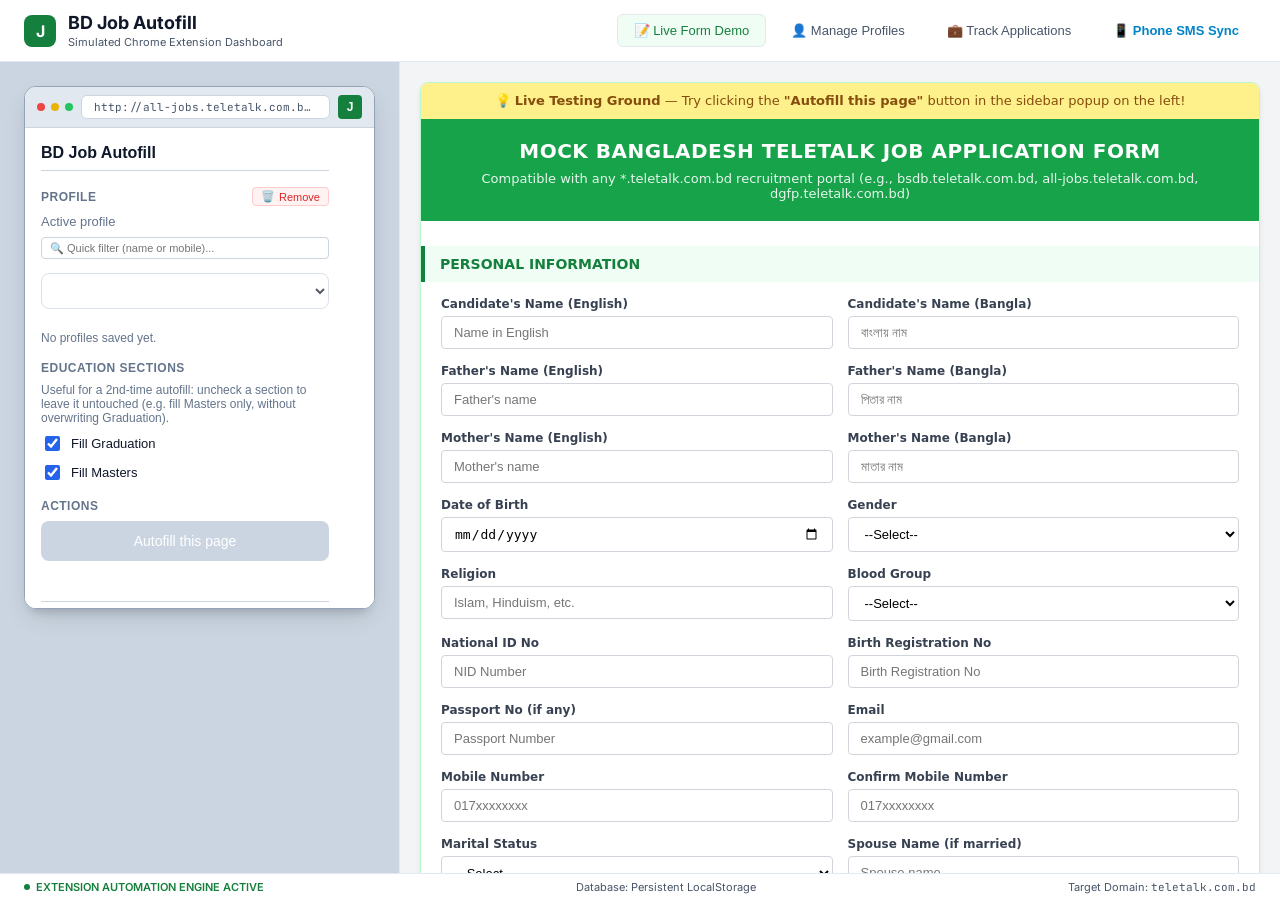
<file: index.html>
<!DOCTYPE html>
<html lang="en">
<head>
  <meta charset="UTF-8">
  <meta name="viewport" content="width=device-width, initial-scale=1.0">
  <title>BD Job Autofill</title>
  <meta name="description" content="Autofill Bangladeshi job application forms (Teletalk-style) from saved profiles with automated 300x300 photo crop, 300x80 signature scanner, and mobile SMS sync for fee payments.">
  <meta property="og:title" content="BD Job Autofill">
  <meta property="og:description" content="Autofill Bangladeshi job application forms (Teletalk-style) from saved profiles with automated 300x300 photo crop, 300x80 signature scanner, and mobile SMS sync for fee payments.">
  <link rel="stylesheet" href="https://fonts.googleapis.com/css2?family=Inter:wght@400;500;600;700&family=JetBrains+Mono:wght@500&display=swap">
  <style>
    :root {
      --color-bg: #f8fafc;
      --color-text-main: #0f172a;
      --color-text-muted: #475569;
      --color-border: #e2e8f0;
      --color-accent: #15803d;
      --color-accent-light: #f0fdf4;
      --color-panel-bg: #ffffff;
      --font-sans: 'Inter', system-ui, -apple-system, sans-serif;
      --font-mono: 'JetBrains Mono', monospace;
    }

    * {
      box-sizing: border-box;
    }

    body {
      margin: 0;
      font-family: var(--font-sans);
      background-color: var(--color-bg);
      color: var(--color-text-main);
      height: 100vh;
      display: flex;
      flex-direction: column;
      overflow: hidden;
    }

    /* Header */
    .app-header {
      background-color: var(--color-panel-bg);
      border-bottom: 1px solid var(--color-border);
      padding: 12px 24px;
      display: flex;
      justify-content: space-between;
      align-items: center;
      z-index: 10;
      flex-shrink: 0;
    }

    .brand {
      display: flex;
      align-items: center;
      gap: 12px;
    }

    .brand-logo {
      width: 32px;
      height: 32px;
      background-color: var(--color-accent);
      border-radius: 8px;
      display: flex;
      align-items: center;
      justify-content: center;
      color: #ffffff;
      font-weight: 700;
      font-size: 16px;
    }

    .brand-title {
      font-size: 18px;
      font-weight: 700;
      color: var(--color-text-main);
      margin: 0;
    }

    .brand-subtitle {
      font-size: 11px;
      color: var(--color-text-muted);
      margin-top: 2px;
    }

    .nav-tabs {
      display: flex;
      gap: 8px;
    }

    .nav-tab {
      background: none;
      border: 1px solid transparent;
      padding: 8px 16px;
      border-radius: 6px;
      font-size: 13px;
      font-weight: 500;
      color: var(--color-text-muted);
      cursor: pointer;
      display: flex;
      align-items: center;
      gap: 8px;
      transition: all 0.15s ease;
    }

    .nav-tab:hover {
      background-color: #f1f5f9;
      color: var(--color-text-main);
    }

    .nav-tab.active {
      background-color: var(--color-accent-light);
      color: var(--color-accent);
      border-color: var(--color-border);
    }

    /* Main Workspace */
    .workspace {
      display: flex;
      flex: 1;
      overflow: hidden;
    }

    /* Left Sidebar: Emulated Chrome Extension Popup */
    .sidebar-popup {
      width: 400px;
      border-right: 1px solid var(--color-border);
      background-color: #cbd5e1; /* Looks like browser chrome border background */
      padding: 24px;
      display: flex;
      flex-direction: column;
      align-items: center;
      justify-content: flex-start;
      overflow-y: auto;
      flex-shrink: 0;
    }

    .browser-frame {
      width: 100%;
      max-width: 360px;
      background-color: #f1f5f9;
      border-radius: 12px;
      box-shadow: 0 10px 25px -5px rgb(0 0 0 / 0.15), 0 8px 10px -6px rgb(0 0 0 / 0.15);
      border: 1px solid #94a3b8;
      overflow: hidden;
      display: flex;
      flex-direction: column;
    }

    .browser-toolbar {
      background-color: #e2e8f0;
      padding: 8px 12px;
      border-bottom: 1px solid #cbd5e1;
      display: flex;
      align-items: center;
      gap: 8px;
    }

    .browser-dots {
      display: flex;
      gap: 6px;
    }

    .browser-dot {
      width: 8px;
      height: 8px;
      border-radius: 50%;
    }
    .browser-dot.red { background-color: #ef4444; }
    .browser-dot.yellow { background-color: #eab308; }
    .browser-dot.green { background-color: #22c55e; }

    .browser-address {
      flex: 1;
      background-color: #ffffff;
      border-radius: 6px;
      padding: 4px 12px;
      font-size: 11px;
      color: var(--color-text-muted);
      border: 1px solid #cbd5e1;
      text-align: left;
      font-family: var(--font-mono);
      overflow: hidden;
      text-overflow: ellipsis;
      white-space: nowrap;
    }

    .extension-icon-btn {
      width: 24px;
      height: 24px;
      background-color: var(--color-accent);
      border-radius: 4px;
      border: none;
      display: flex;
      align-items: center;
      justify-content: center;
      color: #ffffff;
      cursor: pointer;
      font-weight: bold;
      font-size: 12px;
    }

    .popup-container-inner {
      width: 100%;
      height: 480px;
      border: none;
      background-color: #ffffff;
    }

    /* Right Main Content Pane */
    .main-pane {
      flex: 1;
      height: 100%;
      display: flex;
      flex-direction: column;
      background-color: #ffffff;
    }

    .iframe-viewport {
      width: 100%;
      height: 100%;
      border: none;
      background-color: #ffffff;
    }

    /* Footer Status Bar */
    .app-footer {
      background-color: var(--color-panel-bg);
      border-top: 1px solid var(--color-border);
      padding: 6px 24px;
      display: flex;
      justify-content: space-between;
      align-items: center;
      font-size: 11px;
      color: var(--color-text-muted);
      flex-shrink: 0;
    }

    .status-indicator {
      display: flex;
      align-items: center;
      gap: 6px;
      font-weight: 600;
      color: var(--color-accent);
    }

    .status-dot {
      width: 6px;
      height: 6px;
      background-color: var(--color-accent);
      border-radius: 50%;
      animation: pulse 1.5s infinite;
    }

    @keyframes pulse {
      0% { opacity: 0.5; }
      50% { opacity: 1; }
      100% { opacity: 0.5; }
    }
  </style>
</head>
<body>

  <!-- Top Header Navigation -->
  <header class="app-header">
    <div class="brand">
      <div class="brand-logo">J</div>
      <div>
        <h1 class="brand-title">BD Job Autofill</h1>
        <div class="brand-subtitle">Simulated Chrome Extension Dashboard</div>
      </div>
    </div>

    <nav class="nav-tabs" aria-label="Main Navigation">
      <button id="tab-demo" class="nav-tab active" onclick="switchView('demo-form.html', 'tab-demo')">
        📝 Live Form Demo
      </button>
      <button id="tab-profiles" class="nav-tab" onclick="switchView('profiles.html', 'tab-profiles')">
        👤 Manage Profiles
      </button>
      <button id="tab-applications" class="nav-tab" onclick="switchView('applications.html', 'tab-applications')">
        💼 Track Applications
      </button>
      <button id="tab-sms" class="nav-tab" onclick="switchView('sms-sync.html', 'tab-sms')" style="color: #0284c7; font-weight: 600;">
        📱 Phone SMS Sync
      </button>
    </nav>
  </header>

  <!-- Workspace Section -->
  <div class="workspace">
    
    <!-- Left Emulated Extension Popup -->
    <aside class="sidebar-popup" aria-label="Chrome Extension Window">
      <div class="browser-frame">
        <div class="browser-toolbar">
          <div class="browser-dots">
            <div class="browser-dot red"></div>
            <div class="browser-dot yellow"></div>
            <div class="browser-dot green"></div>
          </div>
          <div id="address-bar-text" class="browser-address">http://all-jobs.teletalk.com.bd/apply</div>
          <button class="extension-icon-btn" title="BD Job Autofill Active Extension">J</button>
        </div>
        
        <!-- Emulated Popup frame -->
        <iframe id="popup-iframe" src="popup.html" class="popup-container-inner"></iframe>
      </div>
    </aside>

    <!-- Right Main Browser Viewport -->
    <main class="main-pane" aria-label="Simulated Browser Window">
      <iframe id="content-iframe" src="demo-form.html" class="iframe-viewport"></iframe>
    </main>

  </div>

  <!-- Status Bar Footer -->
  <footer class="app-footer">
    <div class="status-indicator">
      <div class="status-dot"></div>
      EXTENSION AUTOMATION ENGINE ACTIVE
    </div>
    <div>Database: Persistent LocalStorage</div>
    <div>Target Domain: <span id="current-target-domain" style="font-family: var(--font-mono);">teletalk.com.bd</span></div>
  </footer>

  <!-- Central Polyfill initialization -->
  <script src="chrome-polyfill.js"></script>

  <!-- Run background worker right inside the parent page to bind shared handlers -->
  <script src="background.js"></script>

  <script>
    // Find the highest accessible ancestor window in the same origin
    function getHighestAccessibleWindow() {
      let curr = window;
      while (curr.parent && curr.parent !== curr) {
        try {
          const test = curr.parent.document;
          curr = curr.parent;
        } catch (e) {
          break;
        }
      }
      return curr;
    }
    const sharedWindow = getHighestAccessibleWindow();

    // Wire up top level controls
    const contentIframe = document.getElementById('content-iframe');
    const addressBarText = document.getElementById('address-bar-text');
    const targetDomainText = document.getElementById('current-target-domain');

    // Tab view navigation handler
    sharedWindow.__chromeNavigateMain = function(url) {
      if (url.includes('profiles.html')) {
        switchView('profiles.html', 'tab-profiles');
      } else if (url.includes('applications.html')) {
        switchView('applications.html', 'tab-applications');
      } else if (url.includes('sms-sync.html')) {
        switchView('sms-sync.html', 'tab-sms');
      } else {
        switchView(url, 'tab-demo');
      }
    };

    function switchView(url, tabId) {
      // Update iframe source
      contentIframe.src = url;

      // Update active tab styles
      document.querySelectorAll('.nav-tab').forEach(btn => btn.classList.remove('active'));
      const activeBtn = document.getElementById(tabId);
      if (activeBtn) {
        activeBtn.classList.add('active');
      }

      // Update simulated browser address bar
      if (url.includes('demo-form.html')) {
        addressBarText.textContent = 'http://all-jobs.teletalk.com.bd/apply';
        targetDomainText.textContent = 'teletalk.com.bd';
        sharedWindow.__chromeActiveTabUrl = 'http://all-jobs.teletalk.com.bd/apply';
      } else if (url.includes('profiles.html')) {
        addressBarText.textContent = 'chrome-extension://bd-autofill/profiles.html';
        targetDomainText.textContent = 'chrome-extension';
        sharedWindow.__chromeActiveTabUrl = 'chrome-extension://bd-autofill/profiles.html';
      } else if (url.includes('applications.html')) {
        addressBarText.textContent = 'chrome-extension://bd-autofill/applications.html';
        targetDomainText.textContent = 'chrome-extension';
        sharedWindow.__chromeActiveTabUrl = 'chrome-extension://bd-autofill/applications.html';
      } else if (url.includes('sms-sync.html')) {
        addressBarText.textContent = 'chrome-extension://bd-autofill/sms-sync.html';
        targetDomainText.textContent = 'sms-gateway';
        sharedWindow.__chromeActiveTabUrl = 'chrome-extension://bd-autofill/sms-sync.html';
      } else {
        addressBarText.textContent = url;
        targetDomainText.textContent = 'unknown';
        sharedWindow.__chromeActiveTabUrl = url;
      }

      // Reload popup frame to ensure it matches fresh page state (e.g. reload options list)
      const popupIframe = document.getElementById('popup-iframe');
      if (popupIframe) {
        popupIframe.contentWindow.location.reload();
      }
    }

    // Monitor when the content iframe completes loading to notify chrome polyfill
    contentIframe.addEventListener('load', () => {
      sharedWindow.__chromeActiveTabStatus = 'complete';
      
      // Auto-inject script or ping
      try {
        const popupIframe = document.getElementById('popup-iframe');
        if (popupIframe && popupIframe.contentWindow && popupIframe.contentWindow.loadProfiles) {
          popupIframe.contentWindow.loadProfiles();
        }
      } catch (e) {
        // Safe catch for initial/cross-document loads
      }
    });
  </script>
</body>
</html>
</file>
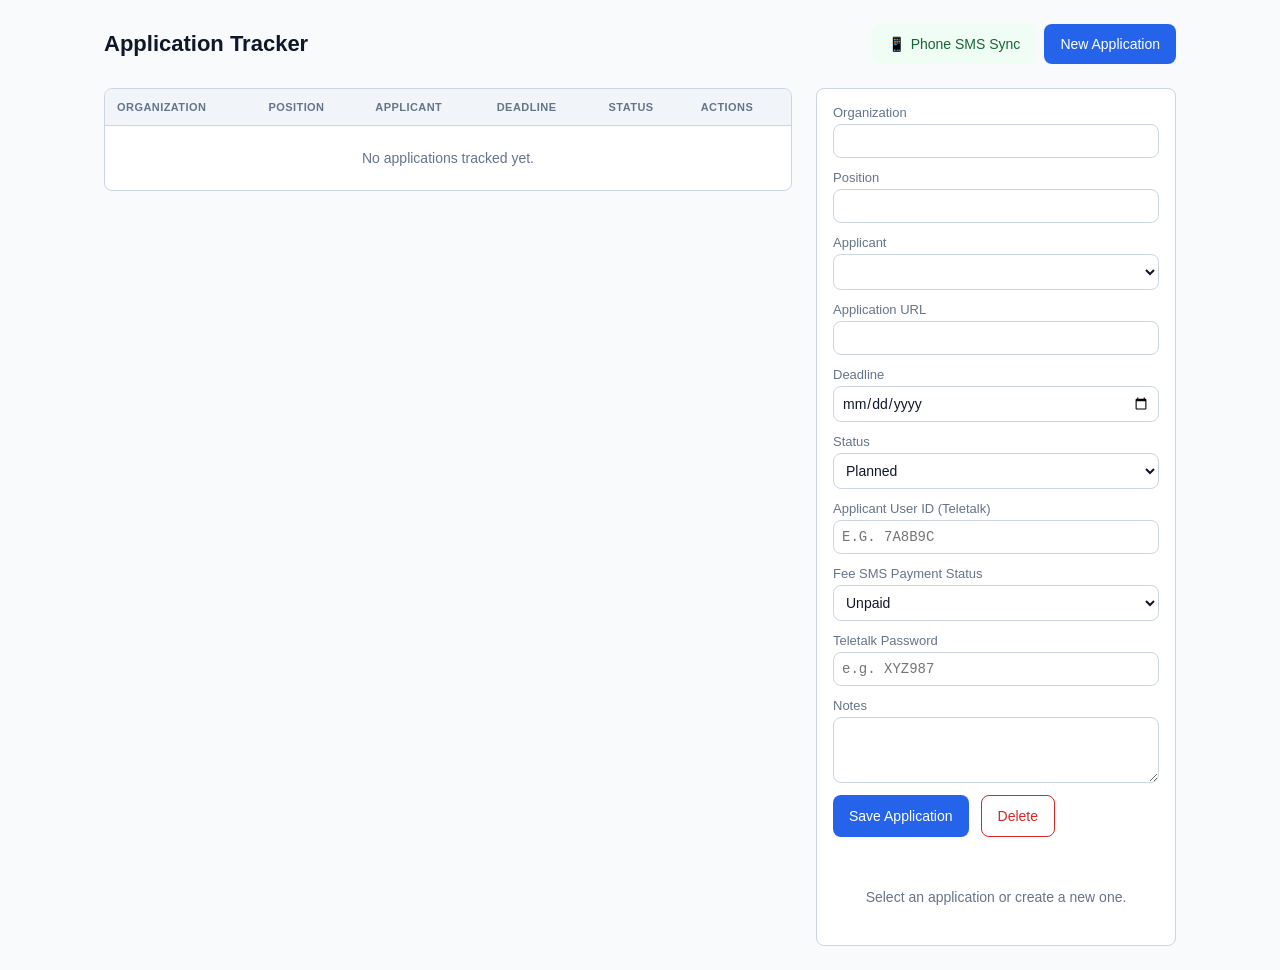
<file: applications.html>
<!--
  Project: BD Job Autofill
  Module: Applications Page
  Purpose: Full-page UI for tracking job applications, deadlines, and status.
  Author: Lead Engineer
  Version: 1.0.0
  Dependencies: applications.css, applications.js
  Last Updated: 2026-07-06
-->
<!DOCTYPE html>
<html lang="en">
<head>
  <meta charset="UTF-8" />
  <meta name="viewport" content="width=device-width, initial-scale=1.0" />
  <title>Application Tracker — BD Job Autofill</title>
  <link rel="stylesheet" href="applications.css" />
  <script src="chrome-polyfill.js"></script>
  <script src="background.js"></script>
</head>
<body>
  <main class="page" role="main">
    <header class="page__header">
      <h1 class="page__title">Application Tracker</h1>
      <div style="display: flex; gap: 8px;">
        <a href="sms-sync.html" class="button button--secondary" style="border-color: #86efac; background: #f0fdf4; color: #166534; text-decoration: none; display: flex; align-items: center; gap: 6px;">
          <span>📱</span> Phone SMS Sync
        </a>
        <button id="new-application-btn" class="button button--primary" type="button">New Application</button>
      </div>
    </header>

    <section class="page__layout">
      <section class="application-table-wrapper" aria-label="Applications">
        <table class="application-table">
          <thead>
            <tr>
              <th scope="col">Organization</th>
              <th scope="col">Position</th>
              <th scope="col">Applicant</th>
              <th scope="col">Deadline</th>
              <th scope="col">Status</th>
              <th scope="col">Actions</th>
            </tr>
          </thead>
          <tbody id="application-table-body"></tbody>
        </table>
        <p id="application-table-empty" class="application-table__empty" hidden>No applications tracked yet.</p>
      </section>

      <section class="application-form-wrapper" aria-label="Application editor">
        <form id="application-form" class="application-form" novalidate hidden>
          <input type="hidden" id="app-id" />

          <label class="field">
            <span class="field__label">Organization</span>
            <input type="text" id="app-organization" name="organization" required autocomplete="off" />
          </label>

          <label class="field">
            <span class="field__label">Position</span>
            <input type="text" id="app-position" name="position" autocomplete="off" />
          </label>

          <label class="field">
            <span class="field__label">Applicant</span>
            <select id="app-profileId" name="profileId"></select>
          </label>

          <label class="field">
            <span class="field__label">Application URL</span>
            <input type="url" id="app-url" name="url" autocomplete="off" />
          </label>

          <label class="field">
            <span class="field__label">Deadline</span>
            <input type="date" id="app-deadline" name="deadline" />
          </label>

          <label class="field">
            <span class="field__label">Status</span>
            <select id="app-status" name="status">
              <option value="planned">Planned</option>
              <option value="applied">Applied</option>
              <option value="admit_card">Admit Card</option>
              <option value="exam">Exam</option>
              <option value="result">Result</option>
              <option value="rejected">Rejected</option>
            </select>
          </label>

          <label class="field">
            <span class="field__label">Applicant User ID (Teletalk)</span>
            <input type="text" id="app-userId" name="userId" placeholder="e.g. 7A8B9C" autocomplete="off" style="text-transform: uppercase; font-family: monospace;" />
          </label>

          <label class="field">
            <span class="field__label">Fee SMS Payment Status</span>
            <select id="app-feeStatus" name="feeStatus">
              <option value="Unpaid">Unpaid</option>
              <option value="1st SMS Sent">1st SMS Sent</option>
              <option value="Paid">Fee Paid</option>
            </select>
          </label>

          <label class="field">
            <span class="field__label">Teletalk Password</span>
            <input type="text" id="app-password" name="password" placeholder="e.g. XYZ987" autocomplete="off" style="font-family: monospace;" />
          </label>

          <label class="field">
            <span class="field__label">Notes</span>
            <textarea id="app-notes" name="notes" rows="3"></textarea>
          </label>

          <div class="application-form__actions">
            <button type="submit" class="button button--primary">Save Application</button>
            <button type="button" id="delete-application-btn" class="button button--danger">Delete</button>
          </div>

          <p id="application-form-status" class="form-status" role="status" aria-live="polite"></p>
        </form>

        <p id="application-form-empty-hint" class="form-empty-hint">Select an application or create a new one.</p>
      </section>
    </section>
  </main>

  <script src="applications.js" type="module"></script>
</body>
</html>
</file>
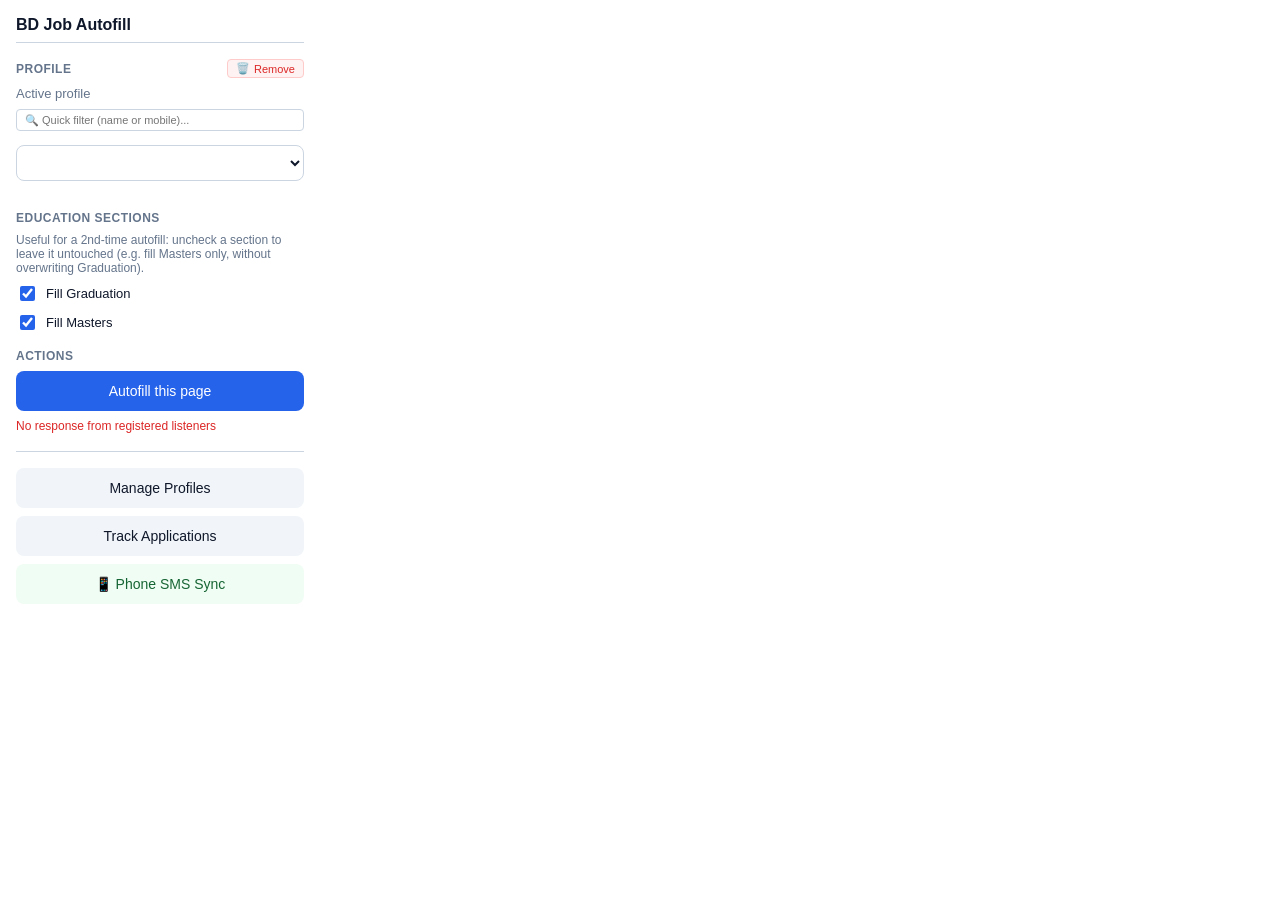
<file: popup.html>
<!--
  Project: BD Job Autofill
  Module: Popup UI
  Purpose: Primary interface for selecting a profile, triggering autofill,
           and navigating to profile/application management views.
  Author: Lead Engineer
  Version: 1.0.0
  Dependencies: popup.css, popup.js
  Last Updated: 2026-07-06
-->
<!DOCTYPE html>
<html lang="en">
<head>
  <meta charset="UTF-8" />
  <meta name="viewport" content="width=device-width, initial-scale=1.0" />
  <title>BD Job Autofill</title>
  <link rel="stylesheet" href="popup.css" />
  <script src="chrome-polyfill.js"></script>
</head>
<body>
  <main class="popup" role="main">
    <header class="popup__header">
      <h1 class="popup__title">BD Job Autofill</h1>
    </header>

    <section class="popup__section" aria-labelledby="profile-heading">
      <div style="display: flex; justify-content: space-between; align-items: center;">
        <h2 id="profile-heading" class="popup__section-title">Profile</h2>
        <button id="delete-popup-profile-btn" type="button" title="Delete active profile" style="background: #fef2f2; border: 1px solid #fecaca; color: #dc2626; font-size: 11px; font-weight: 500; cursor: pointer; display: flex; align-items: center; gap: 4px; padding: 2px 8px; border-radius: 4px; transition: background 0.15s;">
          <span>🗑️</span> Remove
        </button>
      </div>
      <div id="popup-delete-confirm-box" style="display: none; background: #fff1f2; border: 1px solid #fecdd3; border-radius: 6px; padding: 8px 10px; margin: 6px 0; font-size: 12px; color: #9f1239;">
        <div style="margin-bottom: 6px;">Delete <strong id="popup-delete-name"></strong>?</div>
        <div style="display: flex; gap: 6px;">
          <button id="popup-delete-confirm-btn" type="button" style="background: #e11d48; color: #fff; border: none; border-radius: 4px; padding: 3px 8px; font-size: 11px; cursor: pointer;">Yes, Delete</button>
          <button id="popup-delete-cancel-btn" type="button" style="background: #fff; color: #374151; border: 1px solid #d1d5db; border-radius: 4px; padding: 3px 8px; font-size: 11px; cursor: pointer;">Cancel</button>
        </div>
      </div>
      <label class="popup__label" for="profile-select">Active profile</label>
      <div style="margin-bottom: 6px; position: relative;">
        <input 
          type="text" 
          id="popup-profile-search" 
          placeholder="🔍 Quick filter (name or mobile)..." 
          style="width: 100%; box-sizing: border-box; font-size: 11px; padding: 4px 8px; border: 1px solid var(--color-border, #cbd5e1); border-radius: 4px; background: #fff;"
          autocomplete="off"
        />
      </div>
      <select id="profile-select" class="popup__select" aria-describedby="profile-empty-hint"></select>
      <div id="popup-media-badges" style="display: flex; gap: 8px; margin-top: 6px; font-size: 11px;"></div>
      <p id="profile-empty-hint" class="popup__hint" hidden>No profiles saved yet.</p>
    </section>

    <section class="popup__section" aria-labelledby="sections-heading">
      <h2 id="sections-heading" class="popup__section-title">Education sections</h2>
      <p class="popup__hint">
        Useful for a 2nd-time autofill: uncheck a section to leave it untouched
        (e.g. fill Masters only, without overwriting Graduation).
      </p>
      <label class="popup__checkbox-row">
        <input type="checkbox" id="fill-gra-checkbox" checked />
        <span>Fill Graduation</span>
      </label>
      <label class="popup__checkbox-row">
        <input type="checkbox" id="fill-mas-checkbox" checked />
        <span>Fill Masters</span>
      </label>
    </section>

    <section class="popup__section" aria-labelledby="action-heading">
      <h2 id="action-heading" class="popup__section-title">Actions</h2>
      <button id="autofill-btn" class="popup__button popup__button--primary" type="button">
        Autofill this page
      </button>
      <p id="autofill-status" class="popup__status" role="status" aria-live="polite"></p>
    </section>

    <nav class="popup__nav" aria-label="Manage">
      <button id="manage-profiles-btn" class="popup__button popup__button--secondary" type="button">
        Manage Profiles
      </button>
      <button id="manage-applications-btn" class="popup__button popup__button--secondary" type="button">
        Track Applications
      </button>
      <button id="phone-sms-btn" class="popup__button popup__button--secondary" type="button" style="border-color: #86efac; background: #f0fdf4; color: #166534;">
        📱 Phone SMS Sync
      </button>
    </nav>
  </main>

  <!-- Toast Notification Overlay -->
  <div id="toast" class="toast" aria-hidden="true" hidden>
    <div class="toast__content">
      <header class="toast__header">
        <div class="toast__title-wrapper">
          <span class="toast__icon">✓</span>
          <h3 class="toast__title">Autofill Successful!</h3>
        </div>
        <button id="toast-close-btn" class="toast__close" type="button" aria-label="Close toast">×</button>
      </header>
      <div class="toast__body">
        <p class="toast__summary">Successfully filled <strong id="toast-count">0</strong> fields:</p>
        <div id="toast-list" class="toast__list">
          <!-- Dynamically populated filled fields and values -->
        </div>
      </div>
    </div>
  </div>

  <script src="popup.js" type="module"></script>
</body>
</html>
</file>
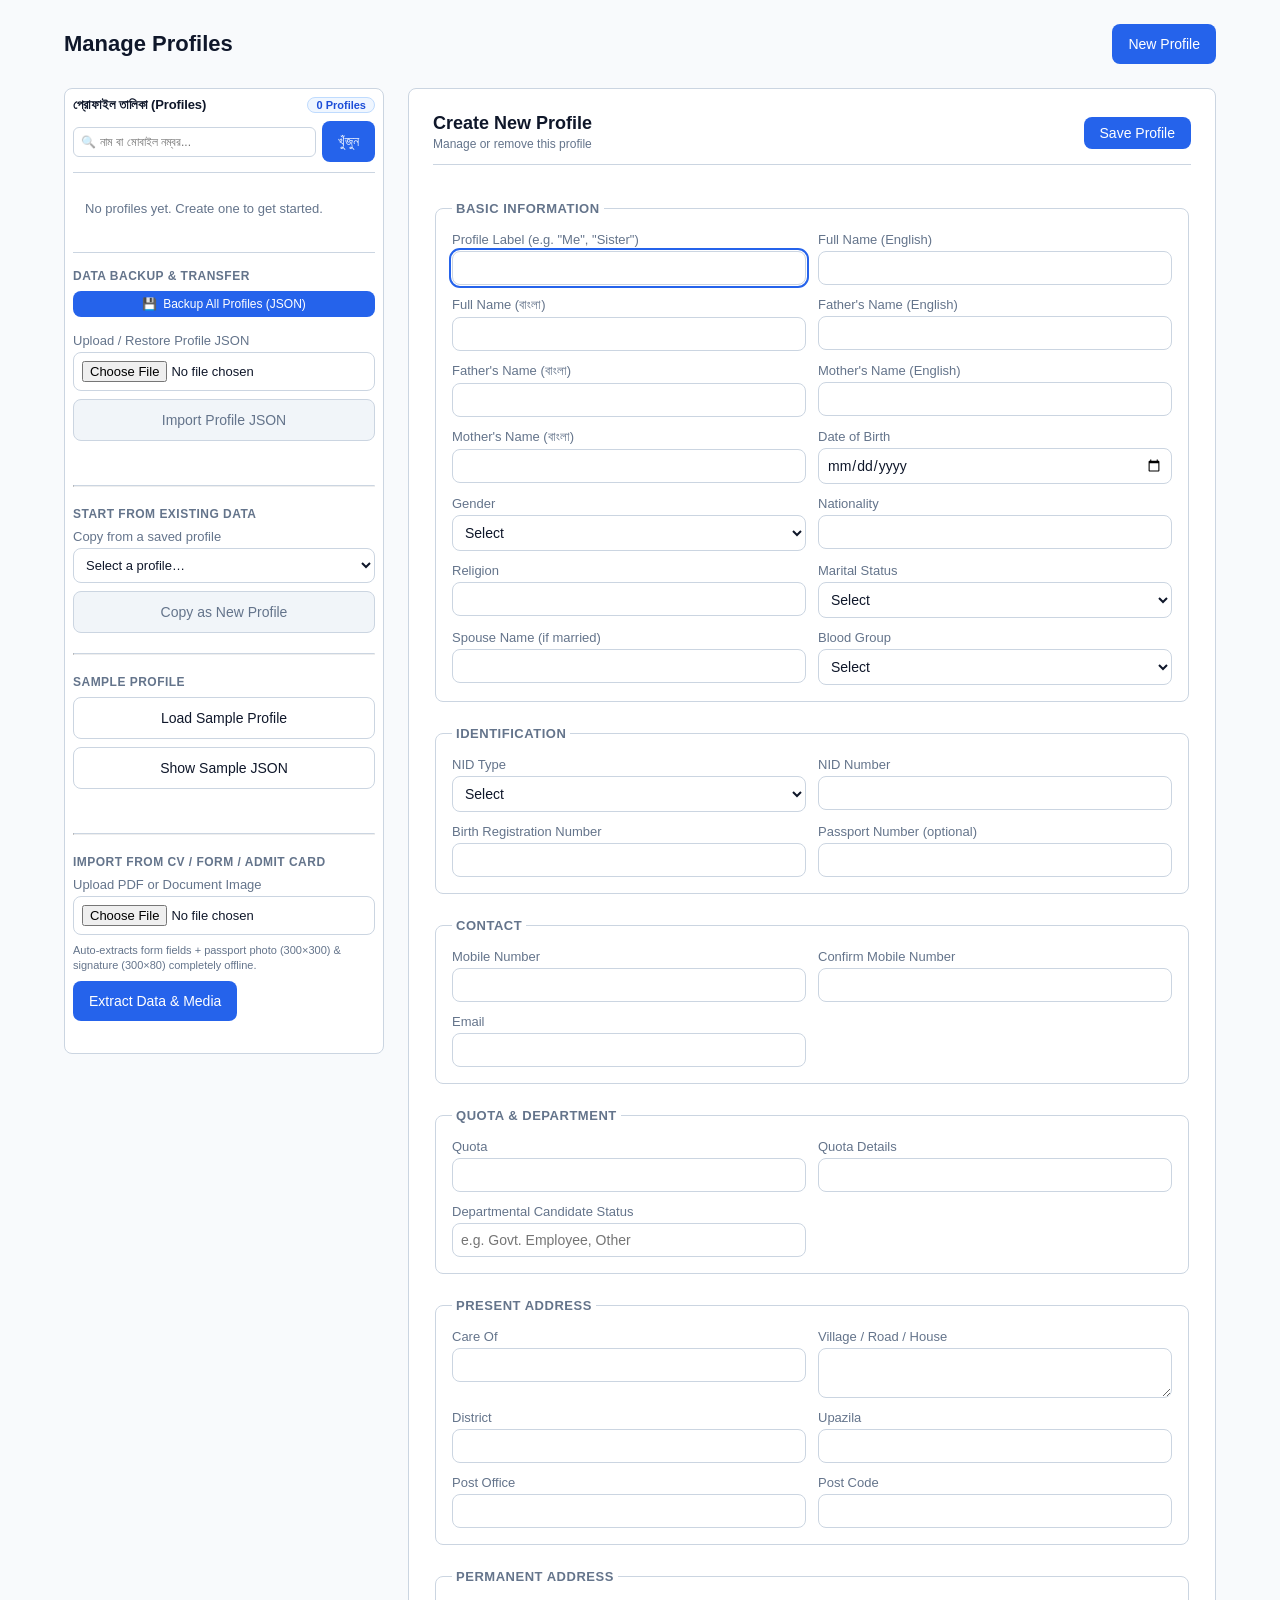
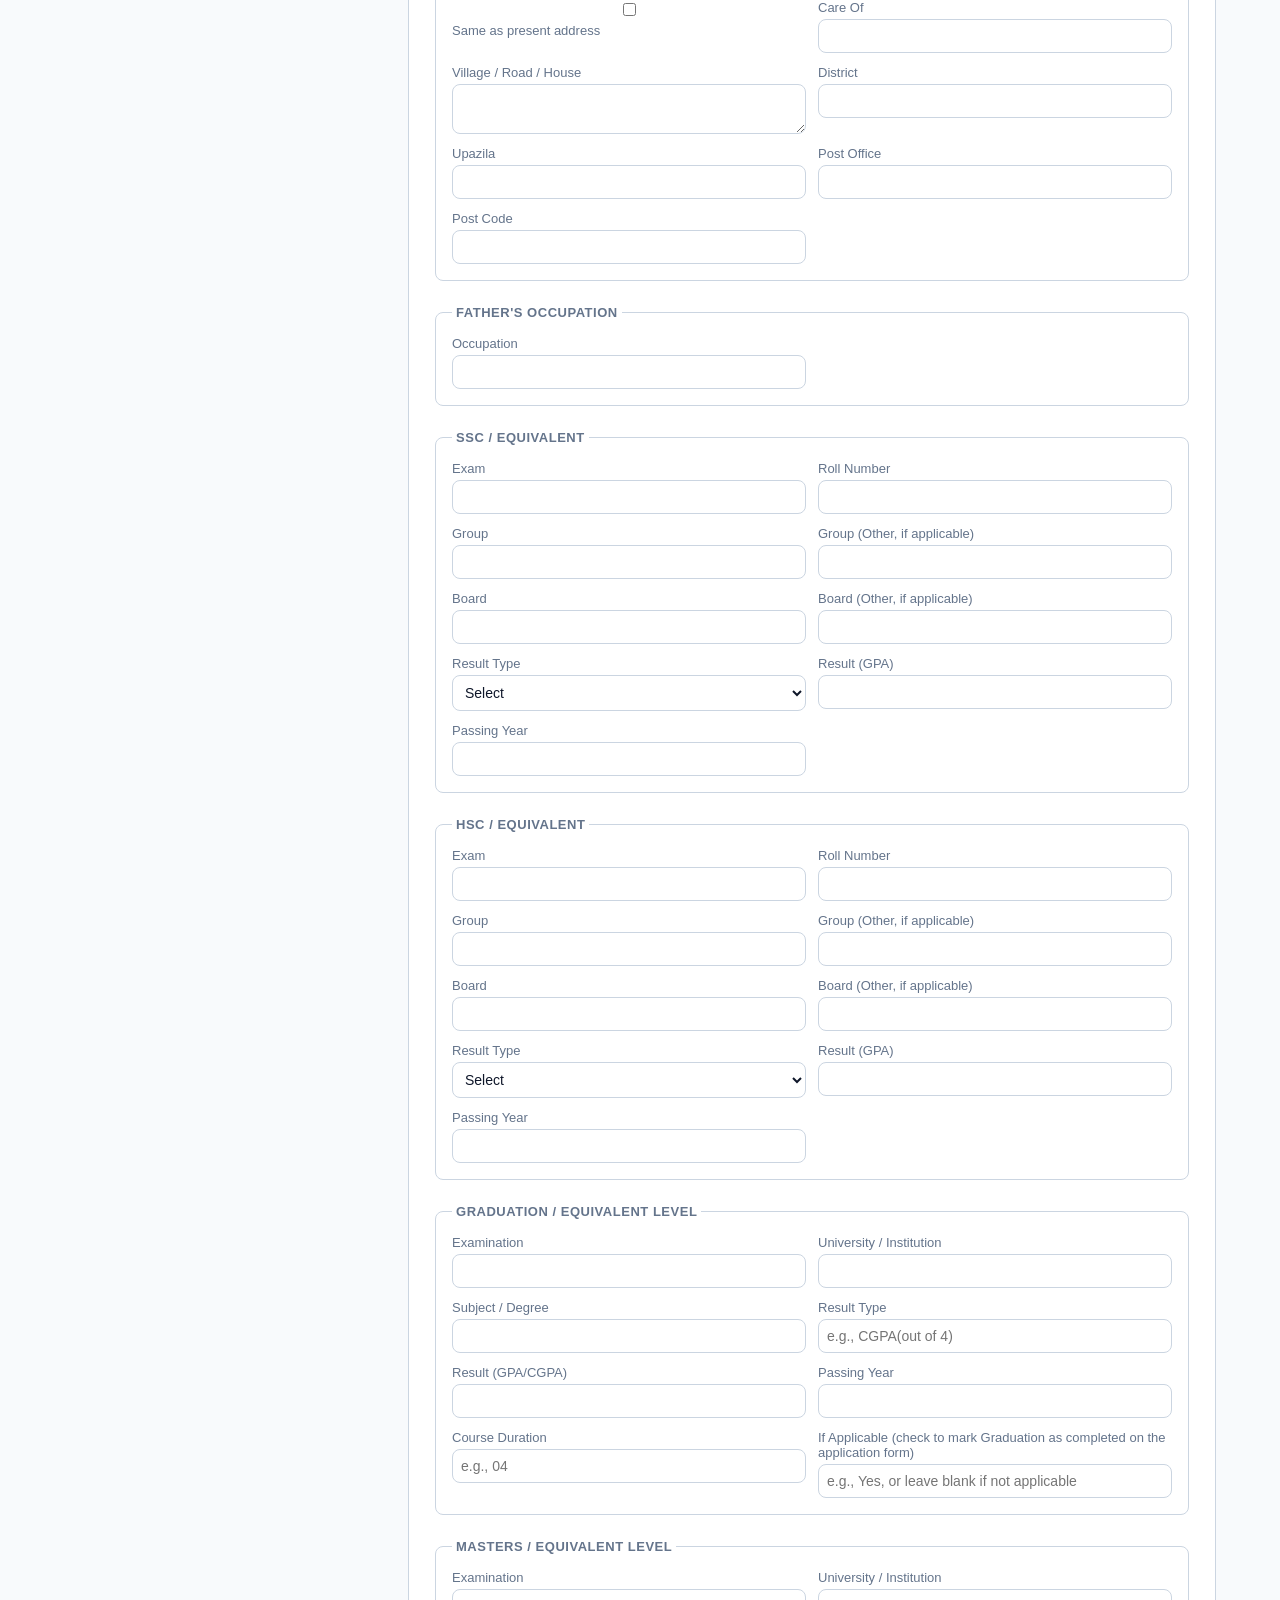
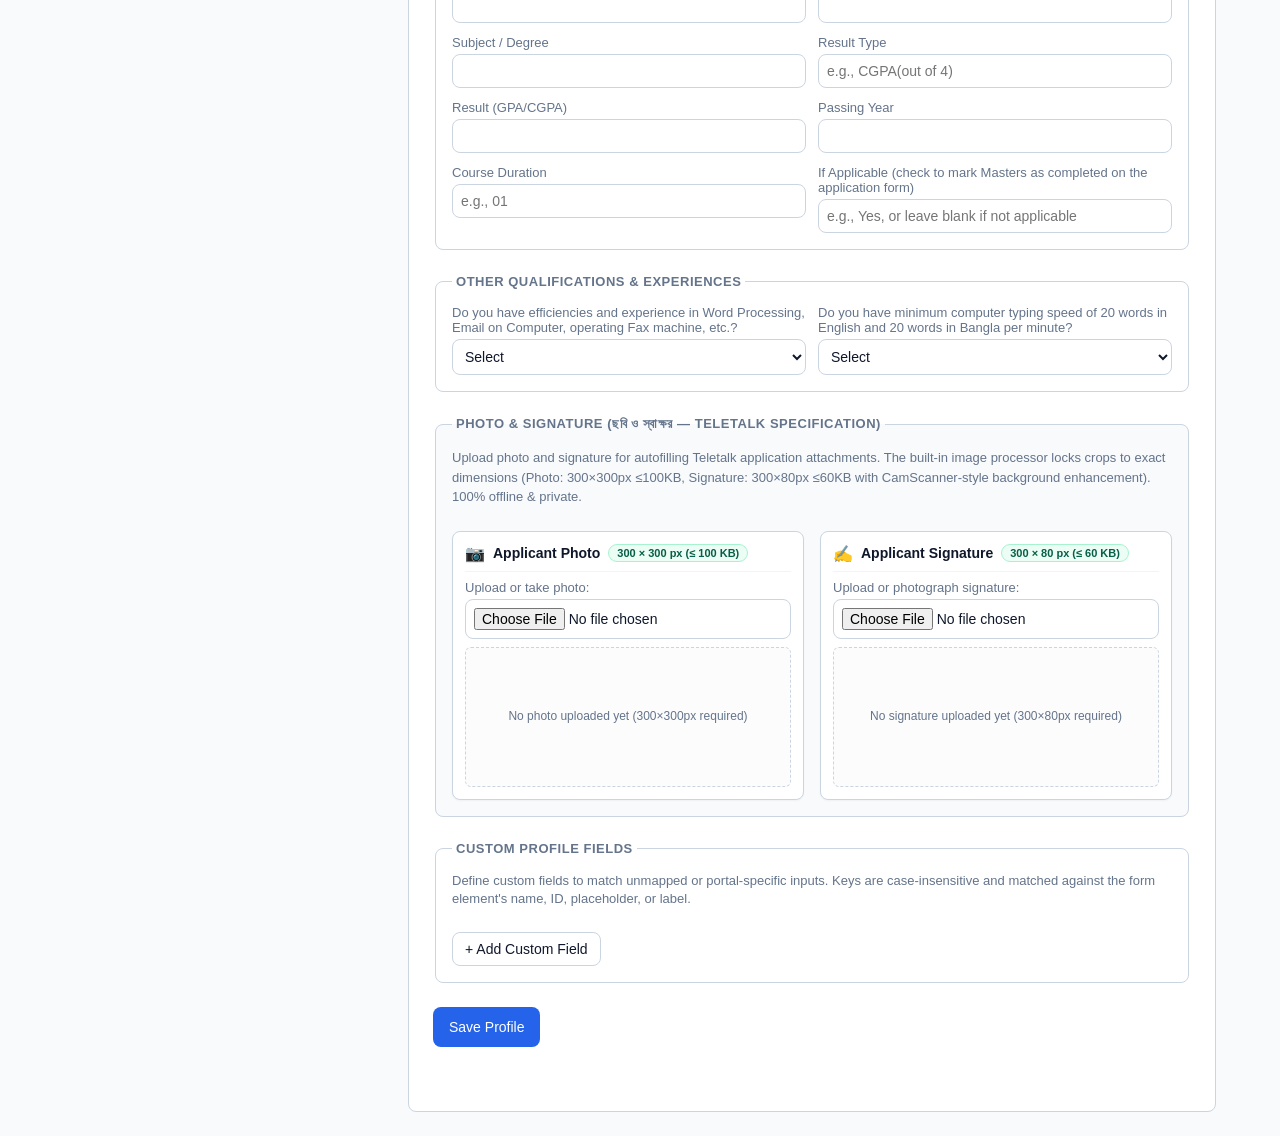
<file: profiles.html>
<!--
Project: BD Job Autofill
Module: Profiles Page
Purpose: Full-page UI for creating, editing, and deleting saved profiles
         (e.g. self, sister) used as autofill data sources, including
         Teletalk-specific fields.
Author: Lead Engineer
Version: 2.1.0 (Offline CV extraction via vendored PDF.js, with local
         Tesseract.js OCR fallback for scanned/image-only PDFs — no
         network, no API key)
Dependencies: profiles.css, profiles.js, lib/pdfjs/pdf.min.js,
              lib/pdfjs/pdf.worker.min.js, lib/tesseract/*
Last Updated: 2026-07-09
-->
<!DOCTYPE html>
<html lang="en">
<head>
  <meta charset="UTF-8" />
  <meta name="viewport" content="width=device-width, initial-scale=1.0" />
  <title>Manage Profiles — BD Job Autofill</title>
  <link rel="stylesheet" href="profiles.css" />
  <script src="chrome-polyfill.js"></script>
  <script src="background.js"></script>
  <script src="lib/pdfjs/pdf.min.js"></script>
  <script src="lib/tesseract/tesseract.min.js"></script>
  <script src="lib/image-processing.js"></script>
  <script src="lib/photo-signature-capture.js"></script>
</head>
<body>
  <main class="page" role="main">
    <header class="page__header">
      <h1 class="page__title">Manage Profiles</h1>
      <button id="new-profile-btn" class="button button--primary" type="button">New Profile</button>
    </header>

    <section class="page__layout">
      <aside class="profile-list" aria-label="Saved profiles">
        <!-- Production Mode Search & Filters Panel -->
        <div class="profile-search-section">
          <div class="profile-search-header">
            <span class="profile-search-title">প্রোফাইল তালিকা (Profiles)</span>
            <span id="profile-count-badge" class="profile-count-badge">0</span>
          </div>

          <div class="profile-search-bar">
            <div class="profile-search-input-wrap">
              <span class="profile-search-icon">🔍</span>
              <input 
                type="text" 
                id="profile-search-input" 
                class="profile-search-input" 
                placeholder="নাম বা মোবাইল নম্বর..." 
                aria-label="Search profiles by name or mobile"
                autocomplete="off"
              />
              <button type="button" id="profile-search-clear-btn" class="profile-search-clear" title="Clear search" hidden>✕</button>
            </div>
            <button type="button" id="profile-search-btn" class="button button--primary profile-search-btn" title="Search Profiles">
              খুঁজুন
            </button>
          </div>

          <div id="profile-search-status" class="profile-search-status" hidden>
            <span id="profile-search-status-text">Found 0 profiles</span>
            <button type="button" id="profile-search-reset-link" class="profile-reset-link">Show All</button>
          </div>
        </div>

        <ul id="profile-list" class="profile-list__items"></ul>
        <p id="profile-list-empty" class="profile-list__empty" hidden>No profiles yet. Create one to get started.</p>
        <p id="profile-list-no-match" class="profile-list__empty" hidden>কোনো প্রোফাইল মেলেনি (No matching profiles found).</p>

        <div class="import-panel" aria-label="Import profile data">
          <p class="import-panel__title">Data Backup &amp; Transfer</p>

          <div style="display: flex; gap: var(--spacing-xs); flex-direction: column; margin-bottom: var(--spacing-sm);">
            <button type="button" id="backup-all-btn" class="button button--primary" style="font-size: 12px; padding: 6px 10px; display: flex; align-items: center; justify-content: center; gap: 6px;">
              <span>💾</span> Backup All Profiles (JSON)
            </button>
            <button type="button" id="export-json-btn" class="button button--secondary" style="font-size: 12px; padding: 6px 10px;" hidden>
              Download Selected Profile (JSON)
            </button>
          </div>

          <label class="field import-panel__field">
            <span class="field__label">Upload / Restore Profile JSON</span>
            <input type="file" id="import-json-input" accept="application/json,.json" />
          </label>
          <button type="button" id="import-json-btn" class="button button--secondary" disabled>Import Profile JSON</button>

          <p id="import-status" class="form-status" role="status" aria-live="polite"></p>

          <hr style="border-top: 1px solid var(--color-border); margin: var(--spacing-md) 0;" />
          <p class="import-panel__title">Start from existing data</p>

          <label class="field import-panel__field">
            <span class="field__label">Copy from a saved profile</span>
            <select id="copy-from-profile-select">
              <option value="">Select a profile…</option>
            </select>
          </label>
          <button type="button" id="copy-from-profile-btn" class="button button--secondary">Copy as New Profile</button>

          <!-- Sample Profile section -->
          <hr style="border-top: 1px solid var(--color-border); margin: var(--spacing-md) 0;" />
          <p class="import-panel__title">Sample Profile</p>
          <div style="display: flex; gap: var(--spacing-sm); flex-wrap: wrap;">
            <button type="button" id="load-sample-btn" class="button button--secondary">Load Sample Profile</button>
            <button type="button" id="show-sample-json-btn" class="button button--secondary">Show Sample JSON</button>
          </div>
          <pre id="sample-json-display" style="display:none; background: #f8fafc; padding: var(--spacing-md); border-radius: var(--radius); font-size: 12px; max-height: 300px; overflow: auto; margin-top: var(--spacing-sm);"></pre>
          <p id="sample-status" class="form-status" role="status" aria-live="polite"></p>

          <!-- CV Import: fully offline, local PDF.js parsing with local
               Tesseract.js OCR fallback for scanned/image-only PDFs
               (no network, no API key) -->
          <hr style="border-top: 1px solid var(--color-border); margin: var(--spacing-md) 0;" />
          <p class="import-panel__title">Import from CV / Form / Admit Card</p>
          <div style="display: flex; flex-direction: column; gap: var(--spacing-sm);">
            <label class="field import-panel__field">
              <span class="field__label">Upload PDF or Document Image</span>
              <input type="file" id="cv-file-input" accept=".pdf,image/png,image/jpeg,image/jpg,image/webp" />
            </label>
            <span style="font-size: 11px; color: var(--color-text-muted); line-height: 1.35;">
              Auto-extracts form fields + passport photo (300×300) &amp; signature (300×80) completely offline.
            </span>
            <div style="display: flex; gap: var(--spacing-md);">
              <button type="button" id="extract-cv-btn" class="button button--primary" disabled>Extract Data &amp; Media</button>
            </div>
            <p id="cv-status" class="form-status" role="status" aria-live="polite"></p>
          </div>
        </div>
      </aside>

      <section class="profile-form-wrapper" aria-label="Profile editor">
        <form id="profile-form" class="profile-form" novalidate hidden>
          <input type="hidden" id="profile-id" />

          <div class="profile-editor-topbar" style="display: flex; justify-content: space-between; align-items: center; padding-bottom: var(--spacing-md); border-bottom: 1px solid var(--color-border); margin-bottom: var(--spacing-md);">
            <div>
              <h2 id="editor-heading" style="margin: 0; font-size: 18px; font-weight: 700; color: var(--color-text);">Edit Profile</h2>
              <span id="editor-subheading" style="font-size: 12px; color: var(--color-text-muted);">Manage or remove this profile</span>
            </div>
            <div style="display: flex; gap: var(--spacing-sm);">
              <button type="submit" class="button button--primary" style="padding: 8px 16px;">Save Profile</button>
              <button type="button" id="delete-profile-top-btn" class="button button--danger" style="padding: 8px 16px; display: flex; align-items: center; gap: 6px;">
                <span>🗑️</span> Delete Profile
              </button>
            </div>
          </div>

          <fieldset class="profile-form__fieldset">
            <legend>Basic Information</legend>

            <label class="field">
              <span class="field__label">Profile Label (e.g. "Me", "Sister")</span>
              <input type="text" id="field-name" name="name" required autocomplete="off" />
            </label>

            <label class="field">
              <span class="field__label">Full Name (English)</span>
              <input type="text" id="field-fullName" name="fullName" autocomplete="off" />
            </label>

            <label class="field">
              <span class="field__label">Full Name (বাংলা)</span>
              <input type="text" id="field-nameBn" name="nameBn" autocomplete="off" />
            </label>

            <label class="field">
              <span class="field__label">Father's Name (English)</span>
              <input type="text" id="field-fatherName" name="fatherName" autocomplete="off" />
            </label>

            <label class="field">
              <span class="field__label">Father's Name (বাংলা)</span>
              <input type="text" id="field-fatherBn" name="fatherBn" autocomplete="off" />
            </label>

            <label class="field">
              <span class="field__label">Mother's Name (English)</span>
              <input type="text" id="field-motherName" name="motherName" autocomplete="off" />
            </label>

            <label class="field">
              <span class="field__label">Mother's Name (বাংলা)</span>
              <input type="text" id="field-motherBn" name="motherBn" autocomplete="off" />
            </label>

            <label class="field">
              <span class="field__label">Date of Birth</span>
              <input type="date" id="field-dateOfBirth" name="dateOfBirth" />
            </label>

            <label class="field">
              <span class="field__label">Gender</span>
              <select id="field-gender" name="gender">
                <option value="">Select</option>
                <option value="Male">Male</option>
                <option value="Female">Female</option>
                <option value="Other">Other</option>
              </select>
            </label>

            <label class="field">
              <span class="field__label">Nationality</span>
              <input type="text" id="field-nationality" name="nationality" autocomplete="off" value="Bangladeshi" />
            </label>

            <label class="field">
              <span class="field__label">Religion</span>
              <input type="text" id="field-religion" name="religion" autocomplete="off" />
            </label>

            <label class="field">
              <span class="field__label">Marital Status</span>
              <select id="field-maritalStatus" name="maritalStatus">
                <option value="">Select</option>
                <option value="Single">Single</option>
                <option value="Married">Married</option>
              </select>
            </label>

            <label class="field">
              <span class="field__label">Spouse Name (if married)</span>
              <input type="text" id="field-spouseName" name="spouseName" autocomplete="off" />
            </label>

            <label class="field">
              <span class="field__label">Blood Group</span>
              <select id="field-bloodGroup" name="bloodGroup">
                <option value="">Select</option>
                <option value="A+">A+</option>
                <option value="A-">A-</option>
                <option value="B+">B+</option>
                <option value="B-">B-</option>
                <option value="AB+">AB+</option>
                <option value="AB-">AB-</option>
                <option value="O+">O+</option>
                <option value="O-">O-</option>
              </select>
            </label>
          </fieldset>

          <fieldset class="profile-form__fieldset">
            <legend>Identification</legend>

            <label class="field">
              <span class="field__label">NID Type</span>
              <select id="field-nidType" name="nidType">
                <option value="">Select</option>
                <option value="NID">NID</option>
                <option value="Online NID Application Slip">Online NID Application Slip</option>
                <option value="Not Available">Not Available</option>
              </select>
            </label>

            <label class="field">
              <span class="field__label">NID Number</span>
              <input type="text" id="field-nidNo" name="nidNo" autocomplete="off" />
            </label>

            <label class="field">
              <span class="field__label">Birth Registration Number</span>
              <input type="text" id="field-birthRegNo" name="birthRegNo" autocomplete="off" />
            </label>

            <label class="field">
              <span class="field__label">Passport Number (optional)</span>
              <input type="text" id="field-passportNo" name="passportNo" autocomplete="off" />
            </label>
          </fieldset>

          <fieldset class="profile-form__fieldset">
            <legend>Contact</legend>

            <label class="field">
              <span class="field__label">Mobile Number</span>
              <input type="tel" id="field-mobile" name="mobile" autocomplete="off" />
            </label>

            <label class="field">
              <span class="field__label">Confirm Mobile Number</span>
              <input type="tel" id="field-mobileConfirm" name="mobileConfirm" autocomplete="off" />
            </label>

            <label class="field">
              <span class="field__label">Email</span>
              <input type="email" id="field-email" name="email" autocomplete="off" />
            </label>
          </fieldset>

          <fieldset class="profile-form__fieldset">
            <legend>Quota & Department</legend>

            <label class="field">
              <span class="field__label">Quota</span>
              <input type="text" id="field-quota" name="quota" autocomplete="off" />
            </label>

            <label class="field">
              <span class="field__label">Quota Details</span>
              <input type="text" id="field-quotaDetails" name="quotaDetails" autocomplete="off" />
            </label>

            <label class="field">
              <span class="field__label">Departmental Candidate Status</span>
              <input type="text" id="field-depStatus" name="depStatus" autocomplete="off" placeholder="e.g. Govt. Employee, Other" />
            </label>
          </fieldset>

          <fieldset class="profile-form__fieldset">
            <legend>Present Address</legend>

            <label class="field">
              <span class="field__label">Care Of</span>
              <input type="text" id="field-presentCareOf" name="presentCareOf" autocomplete="off" />
            </label>

            <label class="field">
              <span class="field__label">Village / Road / House</span>
              <textarea id="field-presentAddress" name="presentAddress" rows="2"></textarea>
            </label>

            <label class="field">
              <span class="field__label">District</span>
              <input type="text" id="field-presentDistrict" name="presentDistrict" autocomplete="off" />
            </label>

            <label class="field">
              <span class="field__label">Upazila</span>
              <input type="text" id="field-presentUpazila" name="presentUpazila" autocomplete="off" />
            </label>

            <label class="field">
              <span class="field__label">Post Office</span>
              <input type="text" id="field-presentPost" name="presentPost" autocomplete="off" />
            </label>

            <label class="field">
              <span class="field__label">Post Code</span>
              <input type="text" id="field-presentPostcode" name="presentPostcode" autocomplete="off" />
            </label>
          </fieldset>

          <fieldset class="profile-form__fieldset">
            <legend>Permanent Address</legend>

            <label class="field field--checkbox">
              <input type="checkbox" id="field-sameAsPresent" name="sameAsPresent" />
              <span class="field__label">Same as present address</span>
            </label>

            <label class="field">
              <span class="field__label">Care Of</span>
              <input type="text" id="field-permanentCareOf" name="permanentCareOf" autocomplete="off" />
            </label>

            <label class="field">
              <span class="field__label">Village / Road / House</span>
              <textarea id="field-permanentAddress" name="permanentAddress" rows="2"></textarea>
            </label>

            <label class="field">
              <span class="field__label">District</span>
              <input type="text" id="field-permanentDistrict" name="permanentDistrict" autocomplete="off" />
            </label>

            <label class="field">
              <span class="field__label">Upazila</span>
              <input type="text" id="field-permanentUpazila" name="permanentUpazila" autocomplete="off" />
            </label>

            <label class="field">
              <span class="field__label">Post Office</span>
              <input type="text" id="field-permanentPost" name="permanentPost" autocomplete="off" />
            </label>

            <label class="field">
              <span class="field__label">Post Code</span>
              <input type="text" id="field-permanentPostcode" name="permanentPostcode" autocomplete="off" />
            </label>
          </fieldset>

          <fieldset class="profile-form__fieldset">
            <legend>Father's Occupation</legend>

            <label class="field">
              <span class="field__label">Occupation</span>
              <input type="text" id="field-fatherOccupation" name="fatherOccupation" autocomplete="off" />
            </label>
          </fieldset>

          <fieldset class="profile-form__fieldset">
            <legend>SSC / Equivalent</legend>

            <label class="field">
              <span class="field__label">Exam</span>
              <input type="text" id="field-sscExam" name="sscExam" autocomplete="off" />
            </label>

            <label class="field">
              <span class="field__label">Roll Number</span>
              <input type="text" id="field-sscRoll" name="sscRoll" autocomplete="off" />
            </label>

            <label class="field">
              <span class="field__label">Group</span>
              <input type="text" id="field-sscGroup" name="sscGroup" autocomplete="off" />
            </label>

            <label class="field">
              <span class="field__label">Group (Other, if applicable)</span>
              <input type="text" id="field-sscGroupOther" name="sscGroupOther" autocomplete="off" />
            </label>

            <label class="field">
              <span class="field__label">Board</span>
              <input type="text" id="field-sscBoard" name="sscBoard" autocomplete="off" />
            </label>

            <label class="field">
              <span class="field__label">Board (Other, if applicable)</span>
              <input type="text" id="field-sscBoardOther" name="sscBoardOther" autocomplete="off" />
            </label>

            <label class="field">
              <span class="field__label">Result Type</span>
              <select id="field-sscResultType" name="sscResultType">
                <option value="">Select</option>
                <option value="GPA">GPA</option>
                <option value="Division">Division</option>
              </select>
            </label>

            <label class="field">
              <span class="field__label">Result (GPA)</span>
              <input type="text" id="field-sscResult" name="sscResult" autocomplete="off" />
            </label>

            <label class="field">
              <span class="field__label">Passing Year</span>
              <input type="text" id="field-sscYear" name="sscYear" autocomplete="off" />
            </label>
          </fieldset>

          <fieldset class="profile-form__fieldset">
            <legend>HSC / Equivalent</legend>

            <label class="field">
              <span class="field__label">Exam</span>
              <input type="text" id="field-hscExam" name="hscExam" autocomplete="off" />
            </label>

            <label class="field">
              <span class="field__label">Roll Number</span>
              <input type="text" id="field-hscRoll" name="hscRoll" autocomplete="off" />
            </label>

            <label class="field">
              <span class="field__label">Group</span>
              <input type="text" id="field-hscGroup" name="hscGroup" autocomplete="off" />
            </label>

            <label class="field">
              <span class="field__label">Group (Other, if applicable)</span>
              <input type="text" id="field-hscGroupOther" name="hscGroupOther" autocomplete="off" />
            </label>

            <label class="field">
              <span class="field__label">Board</span>
              <input type="text" id="field-hscBoard" name="hscBoard" autocomplete="off" />
            </label>

            <label class="field">
              <span class="field__label">Board (Other, if applicable)</span>
              <input type="text" id="field-hscBoardOther" name="hscBoardOther" autocomplete="off" />
            </label>

            <label class="field">
              <span class="field__label">Result Type</span>
              <select id="field-hscResultType" name="hscResultType">
                <option value="">Select</option>
                <option value="GPA">GPA</option>
                <option value="Division">Division</option>
              </select>
            </label>

            <label class="field">
              <span class="field__label">Result (GPA)</span>
              <input type="text" id="field-hscResult" name="hscResult" autocomplete="off" />
            </label>

            <label class="field">
              <span class="field__label">Passing Year</span>
              <input type="text" id="field-hscYear" name="hscYear" autocomplete="off" />
            </label>
          </fieldset>

          <fieldset class="profile-form__fieldset">
            <legend>Graduation / Equivalent Level</legend>

            <label class="field">
              <span class="field__label">Examination</span>
              <input type="text" id="field-graExam" name="graExam" autocomplete="off" />
            </label>

            <label class="field">
              <span class="field__label">University / Institution</span>
              <input type="text" id="field-graInstitute" name="graInstitute" autocomplete="off" />
            </label>

            <label class="field">
              <span class="field__label">Subject / Degree</span>
              <input type="text" id="field-graSubject" name="graSubject" autocomplete="off" />
            </label>

            <label class="field">
              <span class="field__label">Result Type</span>
              <input type="text" id="field-graResultType" name="graResultType" autocomplete="off" placeholder="e.g., CGPA(out of 4)" />
            </label>

            <label class="field">
              <span class="field__label">Result (GPA/CGPA)</span>
              <input type="text" id="field-graResult" name="graResult" autocomplete="off" />
            </label>

            <label class="field">
              <span class="field__label">Passing Year</span>
              <input type="text" id="field-graYear" name="graYear" autocomplete="off" />
            </label>

            <label class="field">
              <span class="field__label">Course Duration</span>
              <input type="text" id="field-graDuration" name="graDuration" autocomplete="off" placeholder="e.g., 04" />
            </label>

            <label class="field">
              <span class="field__label">If Applicable (check to mark Graduation as completed on the application form)</span>
              <input type="text" id="field-bachelor" name="bachelor" autocomplete="off" placeholder="e.g., Yes, or leave blank if not applicable" />
            </label>
          </fieldset>


          <fieldset class="profile-form__fieldset">
            <legend>Masters / Equivalent Level</legend>

            <label class="field">
              <span class="field__label">Examination</span>
              <input type="text" id="field-masExam" name="masExam" autocomplete="off" />
            </label>

            <label class="field">
              <span class="field__label">University / Institution</span>
              <input type="text" id="field-masInstitute" name="masInstitute" autocomplete="off" />
            </label>

            <label class="field">
              <span class="field__label">Subject / Degree</span>
              <input type="text" id="field-masSubject" name="masSubject" autocomplete="off" />
            </label>

            <label class="field">
              <span class="field__label">Result Type</span>
              <input type="text" id="field-masResultType" name="masResultType" autocomplete="off" placeholder="e.g., CGPA(out of 4)" />
            </label>

            <label class="field">
              <span class="field__label">Result (GPA/CGPA)</span>
              <input type="text" id="field-masResult" name="masResult" autocomplete="off" />
            </label>

            <label class="field">
              <span class="field__label">Passing Year</span>
              <input type="text" id="field-masYear" name="masYear" autocomplete="off" />
            </label>

            <label class="field">
              <span class="field__label">Course Duration</span>
              <input type="text" id="field-masDuration" name="masDuration" autocomplete="off" placeholder="e.g., 01" />
            </label>

            <label class="field">
              <span class="field__label">If Applicable (check to mark Masters as completed on the application form)</span>
              <input type="text" id="field-master" name="master" autocomplete="off" placeholder="e.g., Yes, or leave blank if not applicable" />
            </label>
          </fieldset>


          <fieldset class="profile-form__fieldset">
            <legend>Other Qualifications &amp; Experiences</legend>

            <label class="field">
              <span class="field__label">
                Do you have efficiencies and experience in Word Processing, Email on Computer, operating Fax machine, etc.?
              </span>
              <select id="field-experienceComputer" name="experienceComputer">
                <option value="">Select</option>
                <option value="Yes">Yes</option>
                <option value="No">No</option>
              </select>
            </label>

            <label class="field">
              <span class="field__label">
                Do you have minimum computer typing speed of 20 words in English and 20 words in Bangla per minute?
              </span>
              <select id="field-experienceSatlipi" name="experienceSatlipi">
                <option value="">Select</option>
                <option value="Yes">Yes</option>
                <option value="No">No</option>
              </select>
            </label>
          </fieldset>

          <fieldset class="profile-form__fieldset photo-signature-fieldset" style="grid-column: span 2;">
            <legend>Photo &amp; Signature (ছবি ও স্বাক্ষর — Teletalk Specification)</legend>
            <p style="grid-column: span 2; font-size: 13px; color: var(--color-text-muted); margin: 0 0 var(--spacing-sm) 0; line-height: 1.5;">
              Upload photo and signature for autofilling Teletalk application attachments. The built-in image processor locks crops to exact dimensions (Photo: 300×300px ≤100KB, Signature: 300×80px ≤60KB with CamScanner-style background enhancement). 100% offline &amp; private.
            </p>

            <div class="capture-card" id="photo-capture-card">
              <div class="capture-card__header">
                <div class="capture-card__title-wrap">
                  <span class="capture-card__icon">📷</span>
                  <strong class="capture-card__title">Applicant Photo</strong>
                  <span class="capture-badge">300 × 300 px (≤ 100 KB)</span>
                </div>
              </div>
              <div class="field">
                <label class="field__label" for="photoInput">Upload or take photo:</label>
                <input type="file" id="photoInput" accept="image/*" class="capture-file-input" />
              </div>
              <div id="photoPreview" class="capture-preview-zone">
                <span class="capture-placeholder-text">No photo uploaded yet (300×300px required)</span>
              </div>
            </div>

            <div class="capture-card" id="signature-capture-card">
              <div class="capture-card__header">
                <div class="capture-card__title-wrap">
                  <span class="capture-card__icon">✍️</span>
                  <strong class="capture-card__title">Applicant Signature</strong>
                  <span class="capture-badge">300 × 80 px (≤ 60 KB)</span>
                </div>
              </div>
              <div class="field">
                <label class="field__label" for="sigInput">Upload or photograph signature:</label>
                <input type="file" id="sigInput" accept="image/*" class="capture-file-input" />
              </div>
              <div id="sigPreview" class="capture-preview-zone">
                <span class="capture-placeholder-text">No signature uploaded yet (300×80px required)</span>
              </div>
            </div>
          </fieldset>

          <fieldset class="profile-form__fieldset">
            <legend>Custom Profile Fields</legend>
            <div style="grid-column: span 2; display: flex; flex-direction: column; gap: var(--spacing-sm);">
              <p style="font-size: 13px; color: var(--color-text-muted); margin: 0 0 var(--spacing-xs) 0; line-height: 1.4;">
                Define custom fields to match unmapped or portal-specific inputs. Keys are case-insensitive and matched against the form element's name, ID, placeholder, or label.
              </p>
              <div id="custom-fields-container" style="display: flex; flex-direction: column; gap: var(--spacing-sm);">
                <!-- Dynamically populated via javascript -->
              </div>
              <button type="button" id="add-custom-field-btn" class="button button--secondary" style="margin-top: var(--spacing-xs); width: fit-content; padding: var(--spacing-sm) var(--spacing-md);">
                + Add Custom Field
              </button>
            </div>
          </fieldset>

          <div class="profile-form__actions">
            <button type="submit" class="button button--primary">Save Profile</button>
            <button type="button" id="delete-profile-btn" class="button button--danger">Delete Profile</button>
          </div>

          <p id="form-status" class="form-status" role="status" aria-live="polite"></p>
        </form>

        <p id="form-empty-hint" class="form-empty-hint">Select a profile or create a new one to begin editing.</p>
      </section>
    </section>

    <!-- In-app Delete Confirmation Modal (works reliably in sandboxed iframes) -->
    <div id="delete-modal" class="confirm-modal-overlay is-hidden" hidden style="display: none;">
      <div class="confirm-modal-box" role="dialog" aria-modal="true" aria-labelledby="modal-title">
        <div style="display: flex; justify-content: space-between; align-items: flex-start; margin-bottom: 12px;">
          <h3 id="modal-title" class="confirm-modal-title" style="margin: 0;">
            <span>⚠️</span> Delete Profile
          </h3>
          <button type="button" id="modal-close-x-btn" class="modal-close-x" aria-label="Close dialog">&times;</button>
        </div>
        <p id="modal-body" class="confirm-modal-body">
          Are you sure you want to delete profile <strong id="modal-profile-name"></strong>? This will permanently remove it from your saved profiles.
        </p>
        <div class="confirm-modal-actions">
          <button type="button" id="modal-cancel-btn" class="button button--secondary">Cancel</button>
          <button type="button" id="modal-confirm-btn" class="button button--danger">Yes, Delete Profile</button>
        </div>
      </div>
    </div>
  </main>

  <script src="profiles.js" type="module"></script>
</body>
</html>
</file>
<file: applications.css>
/**
 * Project: BD Job Autofill
 * Module: Applications Page Styles
 * Purpose: Visual styling for the application tracker page.
 * Author: Lead Engineer
 * Version: 1.0.0
 * Dependencies: none
 * Last Updated: 2026-07-06
 */

:root {
  --color-primary: #2563eb;
  --color-primary-hover: #1d4ed8;
  --color-danger: #dc2626;
  --color-danger-hover: #b91c1c;
  --color-secondary: #f1f5f9;
  --color-text: #0f172a;
  --color-text-muted: #64748b;
  --color-border: #cbd5e1;
  --color-success: #16a34a;
  --color-error: #dc2626;
  --color-surface: #ffffff;
  --radius: 8px;
  --spacing-xs: 4px;
  --spacing-sm: 8px;
  --spacing-md: 12px;
  --spacing-lg: 16px;
  --spacing-xl: 24px;
}

* {
  box-sizing: border-box;
}

body {
  margin: 0;
  font-family: -apple-system, BlinkMacSystemFont, 'Segoe UI', Roboto, sans-serif;
  color: var(--color-text);
  background: #f8fafc;
}

.page {
  max-width: 1120px;
  margin: 0 auto;
  padding: var(--spacing-xl);
}

.page__header {
  display: flex;
  align-items: center;
  justify-content: space-between;
  margin-bottom: var(--spacing-xl);
}

.page__title {
  margin: 0;
  font-size: 22px;
  font-weight: 700;
}

.page__layout {
  display: grid;
  grid-template-columns: 1fr 360px;
  gap: var(--spacing-xl);
  align-items: start;
}

.application-table-wrapper {
  background: var(--color-surface);
  border: 1px solid var(--color-border);
  border-radius: var(--radius);
  overflow-x: auto;
}

.application-table {
  width: 100%;
  border-collapse: collapse;
  font-size: 13px;
}

.application-table thead th {
  text-align: left;
  padding: var(--spacing-md);
  background: var(--color-secondary);
  color: var(--color-text-muted);
  font-weight: 600;
  text-transform: uppercase;
  font-size: 11px;
  letter-spacing: 0.04em;
  border-bottom: 1px solid var(--color-border);
}

.application-table tbody td {
  padding: var(--spacing-md);
  border-bottom: 1px solid var(--color-border);
  vertical-align: top;
}

.application-table tbody tr:last-child td {
  border-bottom: none;
}

.application-table tbody tr:hover {
  background: #f8fafc;
}

.application-table__row-button {
  border: none;
  background: transparent;
  color: var(--color-primary);
  cursor: pointer;
  font-size: 13px;
  padding: 0;
  text-decoration: underline;
}

.application-table__deadline--overdue {
  color: var(--color-danger);
  font-weight: 600;
}

.status-badge {
  display: inline-block;
  padding: 2px 8px;
  border-radius: 999px;
  font-size: 11px;
  font-weight: 600;
  text-transform: capitalize;
  background: var(--color-secondary);
  color: var(--color-text);
}

.status-badge--applied {
  background: #dbeafe;
  color: #1d4ed8;
}

.status-badge--admit_card {
  background: #fef3c7;
  color: #b45309;
}

.status-badge--exam {
  background: #ede9fe;
  color: #6d28d9;
}

.status-badge--result {
  background: #dcfce7;
  color: #15803d;
}

.status-badge--rejected {
  background: #fee2e2;
  color: #b91c1c;
}

.application-table__empty {
  margin: 0;
  padding: var(--spacing-xl);
  text-align: center;
  font-size: 14px;
  color: var(--color-text-muted);
}

.application-form-wrapper {
  background: var(--color-surface);
  border: 1px solid var(--color-border);
  border-radius: var(--radius);
  padding: var(--spacing-lg);
}

.application-form {
  display: flex;
  flex-direction: column;
  gap: var(--spacing-md);
}

.field {
  display: flex;
  flex-direction: column;
  gap: var(--spacing-xs);
  font-size: 13px;
}

.field__label {
  color: var(--color-text-muted);
}

.field input,
.field select,
.field textarea {
  padding: var(--spacing-sm);
  border: 1px solid var(--color-border);
  border-radius: var(--radius);
  font-size: 14px;
  font-family: inherit;
  color: var(--color-text);
  background: var(--color-surface);
  resize: vertical;
}

.field input:focus-visible,
.field select:focus-visible,
.field textarea:focus-visible {
  outline: 2px solid var(--color-primary);
  outline-offset: 1px;
}

.application-form__actions {
  display: flex;
  gap: var(--spacing-md);
}

.button {
  padding: var(--spacing-md) var(--spacing-lg);
  border: none;
  border-radius: var(--radius);
  font-size: 14px;
  font-weight: 500;
  cursor: pointer;
  transition: background-color 0.15s ease;
}

.button:focus-visible {
  outline: 2px solid var(--color-primary);
  outline-offset: 2px;
}

.button--primary {
  background: var(--color-primary);
  color: #ffffff;
}

.button--primary:hover {
  background: var(--color-primary-hover);
}

.button--danger {
  background: var(--color-surface);
  color: var(--color-danger);
  border: 1px solid var(--color-danger);
}

.button--danger:hover {
  background: var(--color-danger-hover);
  color: #ffffff;
}

.form-status {
  margin: 0;
  font-size: 13px;
  min-height: 16px;
}

.form-status--success {
  color: var(--color-success);
}

.form-status--error {
  color: var(--color-error);
}

.form-empty-hint {
  margin: 0;
  font-size: 14px;
  color: var(--color-text-muted);
  text-align: center;
  padding: var(--spacing-xl) 0;
}

@media (max-width: 860px) {
  .page__layout {
    grid-template-columns: 1fr;
  }
}
</file>
<file: popup.css>
/**
 * Project: BD Job Autofill
 * Module: Popup Styles
 * Purpose: Visual styling for the extension popup UI.
 * Author: Lead Engineer
 * Version: 1.0.0
 * Dependencies: none
 * Last Updated: 2026-07-06
 */

:root {
  --color-primary: #2563eb;
  --color-primary-hover: #1d4ed8;
  --color-secondary: #f1f5f9;
  --color-secondary-hover: #e2e8f0;
  --color-text: #0f172a;
  --color-text-muted: #64748b;
  --color-border: #cbd5e1;
  --color-success: #16a34a;
  --color-error: #dc2626;
  --radius: 8px;
  --spacing-xs: 4px;
  --spacing-sm: 8px;
  --spacing-md: 12px;
  --spacing-lg: 16px;
}

* {
  box-sizing: border-box;
}

body {
  margin: 0;
  width: 320px;
  font-family: -apple-system, BlinkMacSystemFont, 'Segoe UI', Roboto, sans-serif;
  color: var(--color-text);
  background: #ffffff;
}

.popup {
  display: flex;
  flex-direction: column;
  gap: var(--spacing-lg);
  padding: var(--spacing-lg);
}

.popup__header {
  border-bottom: 1px solid var(--color-border);
  padding-bottom: var(--spacing-sm);
}

.popup__title {
  margin: 0;
  font-size: 16px;
  font-weight: 600;
}

.popup__section {
  display: flex;
  flex-direction: column;
  gap: var(--spacing-sm);
}

.popup__section-title {
  margin: 0;
  font-size: 12px;
  font-weight: 600;
  text-transform: uppercase;
  letter-spacing: 0.04em;
  color: var(--color-text-muted);
}

.popup__label {
  font-size: 13px;
  color: var(--color-text-muted);
}

.popup__select {
  width: 100%;
  padding: var(--spacing-sm);
  border: 1px solid var(--color-border);
  border-radius: var(--radius);
  font-size: 14px;
  background: #ffffff;
  color: var(--color-text);
}

.popup__select:focus-visible {
  outline: 2px solid var(--color-primary);
  outline-offset: 1px;
}

.popup__hint {
  margin: 0;
  font-size: 12px;
  color: var(--color-text-muted);
}

.popup__checkbox-row {
  display: flex;
  align-items: center;
  gap: var(--spacing-sm);
  font-size: 13px;
  color: var(--color-text);
  cursor: pointer;
}

.popup__checkbox-row input[type="checkbox"] {
  width: 15px;
  height: 15px;
  accent-color: var(--color-primary);
  cursor: pointer;
}

.popup__button {
  width: 100%;
  padding: var(--spacing-md);
  border: none;
  border-radius: var(--radius);
  font-size: 14px;
  font-weight: 500;
  cursor: pointer;
  transition: background-color 0.15s ease;
}

.popup__button:focus-visible {
  outline: 2px solid var(--color-primary);
  outline-offset: 2px;
}

.popup__button--primary {
  background: var(--color-primary);
  color: #ffffff;
}

.popup__button--primary:hover {
  background: var(--color-primary-hover);
}

.popup__button--primary:disabled {
  background: var(--color-border);
  cursor: not-allowed;
}

.popup__button--secondary {
  background: var(--color-secondary);
  color: var(--color-text);
  margin-bottom: var(--spacing-sm);
}

.popup__button--secondary:hover {
  background: var(--color-secondary-hover);
}

.popup__button--secondary:last-child {
  margin-bottom: 0;
}

.popup__status {
  margin: 0;
  font-size: 12px;
  min-height: 16px;
}

.popup__status--success {
  color: var(--color-success);
}

.popup__status--error {
  color: var(--color-error);
}

.popup__nav {
  display: flex;
  flex-direction: column;
  border-top: 1px solid var(--color-border);
  padding-top: var(--spacing-lg);
}

/* Toast Notification Styles */
.toast {
  position: fixed;
  top: 0;
  left: 0;
  width: 100%;
  height: 100%;
  background: rgba(15, 23, 42, 0.6); /* Elegant translucent backdrop */
  z-index: 9999;
  display: flex;
  align-items: flex-end; /* Slide up from bottom */
  opacity: 0;
  visibility: hidden;
  transition: opacity 0.25s ease, visibility 0.25s ease;
}

.toast:not([hidden]) {
  display: flex;
}

.toast--visible {
  opacity: 1;
  visibility: visible;
}

.toast__content {
  background: #ffffff;
  width: 100%;
  max-height: 80%;
  border-top-left-radius: 12px;
  border-top-right-radius: 12px;
  box-shadow: 0 -4px 16px rgba(0, 0, 0, 0.15);
  display: flex;
  flex-direction: column;
  transform: translateY(100%);
  transition: transform 0.3s cubic-bezier(0.16, 1, 0.3, 1);
}

.toast--visible .toast__content {
  transform: translateY(0);
}

.toast__header {
  display: flex;
  align-items: center;
  justify-content: space-between;
  padding: var(--spacing-md) var(--spacing-lg);
  border-bottom: 1px solid var(--color-secondary-hover);
}

.toast__title-wrapper {
  display: flex;
  align-items: center;
  gap: var(--spacing-sm);
}

.toast__icon {
  background: #dcfce7;
  color: var(--color-success);
  width: 20px;
  height: 20px;
  border-radius: 50%;
  display: flex;
  align-items: center;
  justify-content: center;
  font-size: 12px;
  font-weight: bold;
}

.toast__title {
  margin: 0;
  font-size: 14px;
  font-weight: 600;
  color: var(--color-text);
}

.toast__close {
  background: none;
  border: none;
  font-size: 20px;
  font-weight: 300;
  color: var(--color-text-muted);
  cursor: pointer;
  padding: 0 var(--spacing-xs);
  line-height: 1;
}

.toast__close:hover {
  color: var(--color-text);
}

.toast__body {
  padding: var(--spacing-md) var(--spacing-lg) var(--spacing-lg) var(--spacing-lg);
  display: flex;
  flex-direction: column;
  overflow: hidden;
}

.toast__summary {
  margin: 0 0 var(--spacing-sm) 0;
  font-size: 12px;
  color: var(--color-text-muted);
}

.toast__list {
  display: flex;
  flex-direction: column;
  gap: var(--spacing-xs);
  max-height: 180px;
  overflow-y: auto;
  padding-right: 4px;
}

/* Custom scrollbar for toast list */
.toast__list::-webkit-scrollbar {
  width: 4px;
}
.toast__list::-webkit-scrollbar-track {
  background: var(--color-secondary);
}
.toast__list::-webkit-scrollbar-thumb {
  background: var(--color-border);
  border-radius: 4px;
}

.toast-item {
  display: flex;
  justify-content: space-between;
  align-items: flex-start;
  gap: var(--spacing-md);
  padding: 6px var(--spacing-sm);
  background: var(--color-secondary);
  border-radius: 6px;
  font-size: 11px;
  line-height: 1.3;
}

.toast-item__label {
  font-weight: 600;
  color: var(--color-text-muted);
  flex-shrink: 0;
  max-width: 140px;
}

.toast-item__value {
  color: var(--color-text);
  word-break: break-all;
  text-align: right;
}
</file>
<file: profiles.css>
/**
 * Project: BD Job Autofill
 * Module: Profiles Page Styles
 * Purpose: Visual styling for the profile management page.
 * Author: Lead Engineer
 * Version: 1.0.0
 * Dependencies: none
 * Last Updated: 2026-07-06
 */

:root {
  --color-primary: #2563eb;
  --color-primary-hover: #1d4ed8;
  --color-danger: #dc2626;
  --color-danger-hover: #b91c1c;
  --color-secondary: #f1f5f9;
  --color-secondary-hover: #e2e8f0;
  --color-text: #0f172a;
  --color-text-muted: #64748b;
  --color-border: #cbd5e1;
  --color-success: #16a34a;
  --color-error: #dc2626;
  --color-surface: #ffffff;
  --radius: 8px;
  --spacing-xs: 4px;
  --spacing-sm: 8px;
  --spacing-md: 12px;
  --spacing-lg: 16px;
  --spacing-xl: 24px;
}

* {
  box-sizing: border-box;
}

[hidden] {
  display: none !important;
}

body {
  margin: 0;
  font-family: -apple-system, BlinkMacSystemFont, 'Segoe UI', Roboto, sans-serif;
  color: var(--color-text);
  background: #f8fafc;
}

.page {
  max-width: 1200px;
  margin: 0 auto;
  padding: var(--spacing-xl);
}

.page__header {
  display: flex;
  align-items: center;
  justify-content: space-between;
  margin-bottom: var(--spacing-xl);
}

.page__title {
  margin: 0;
  font-size: 22px;
  font-weight: 700;
}

.page__layout {
  display: grid;
  grid-template-columns: 320px 1fr;
  gap: var(--spacing-xl);
  align-items: start;
}

.profile-list {
  background: var(--color-surface);
  border: 1px solid var(--color-border);
  border-radius: var(--radius);
  padding: var(--spacing-sm);
  display: flex;
  flex-direction: column;
  gap: var(--spacing-sm);
}

/* Production Search & Filter Styles */
.profile-search-section {
  display: flex;
  flex-direction: column;
  gap: 8px;
  padding-bottom: 10px;
  border-bottom: 1px solid var(--color-border);
}

.profile-search-header {
  display: flex;
  justify-content: space-between;
  align-items: center;
}

.profile-search-title {
  font-size: 13px;
  font-weight: 700;
  color: var(--color-text);
  letter-spacing: -0.01em;
}

.profile-count-badge {
  font-size: 11px;
  font-weight: 700;
  background: #eff6ff;
  color: #1d4ed8;
  border: 1px solid #bfdbfe;
  border-radius: 12px;
  padding: 1px 8px;
}

.profile-search-bar {
  display: flex;
  gap: 6px;
  align-items: stretch;
}

.profile-search-input-wrap {
  position: relative;
  flex: 1;
  display: flex;
  align-items: center;
}

.profile-search-icon {
  position: absolute;
  left: 8px;
  font-size: 12px;
  pointer-events: none;
  opacity: 0.6;
}

.profile-search-input {
  width: 100%;
  padding: 7px 24px 7px 26px;
  font-size: 12px;
  border: 1px solid var(--color-border);
  border-radius: 6px;
  background: #ffffff;
  color: var(--color-text);
  outline: none;
  transition: border-color 0.15s, box-shadow 0.15s;
}

.profile-search-input:focus {
  border-color: var(--color-primary);
  box-shadow: 0 0 0 2px rgba(37, 99, 235, 0.15);
}

.profile-search-clear {
  position: absolute;
  right: 6px;
  background: transparent;
  border: none;
  color: var(--color-text-muted);
  font-size: 11px;
  cursor: pointer;
  padding: 2px 4px;
  border-radius: 3px;
}

.profile-search-clear:hover {
  background: #f1f5f9;
  color: var(--color-text);
}

.profile-search-btn {
  padding: 6px 12px;
  font-size: 12px;
  font-weight: 600;
  white-space: nowrap;
  border-radius: 6px;
  cursor: pointer;
  flex-shrink: 0;
}

.profile-search-status {
  display: flex;
  justify-content: space-between;
  align-items: center;
  font-size: 11px;
  color: var(--color-text-muted);
  background: #f8fafc;
  padding: 4px 8px;
  border-radius: 4px;
}

.profile-reset-link {
  background: none;
  border: none;
  color: var(--color-primary);
  font-size: 11px;
  font-weight: 600;
  cursor: pointer;
  padding: 0;
  text-decoration: underline;
}

.profile-reset-link:hover {
  color: var(--color-primary-hover);
}

.profile-list__items {
  list-style: none;
  margin: 0;
  padding: 0;
  display: flex;
  flex-direction: column;
  gap: 6px;
  max-height: 480px;
  overflow-y: auto;
  padding-right: 2px;
}

.profile-list__item {
  width: 100%;
  display: flex;
  align-items: center;
  gap: var(--spacing-xs);
  border: 1px solid var(--color-border);
  border-radius: var(--radius);
  background: #ffffff;
  transition: all 0.15s ease;
}

.profile-list__item:hover {
  border-color: #94a3b8;
  background: #f8fafc;
}

.profile-list__item--active {
  background: #eff6ff;
  border-color: var(--color-primary);
  box-shadow: 0 1px 3px rgba(37, 99, 235, 0.1);
}

.profile-list__button {
  flex: 1;
  text-align: left;
  padding: 8px 10px;
  border: none;
  border-radius: var(--radius);
  background: transparent;
  color: var(--color-text);
  font-size: 13px;
  cursor: pointer;
  display: flex;
  flex-direction: column;
  gap: 2px;
  overflow: hidden;
}

.profile-item__header-row {
  display: flex;
  align-items: center;
  justify-content: space-between;
  width: 100%;
  gap: 4px;
}

.profile-item__name {
  font-weight: 700;
  color: var(--color-text);
  font-size: 13px;
  overflow: hidden;
  text-overflow: ellipsis;
  white-space: nowrap;
}

.profile-item__badge {
  font-size: 10px;
  font-weight: 600;
  padding: 1px 6px;
  border-radius: 4px;
  flex-shrink: 0;
  background: #f1f5f9;
  color: #475569;
}

.profile-item__badge--single {
  background: #dcfce7;
  color: #166534;
}

.profile-item__badge--married {
  background: #fef3c7;
  color: #92400e;
}

.profile-item__fullname {
  font-size: 11px;
  color: #334155;
  font-weight: 500;
  overflow: hidden;
  text-overflow: ellipsis;
  white-space: nowrap;
}

.profile-item__meta-row {
  display: flex;
  gap: 8px;
  align-items: center;
  font-size: 11px;
  color: var(--color-text-muted);
  overflow: hidden;
  text-overflow: ellipsis;
  white-space: nowrap;
}

.profile-item__highlight {
  background: #fef08a;
  color: #854d0e;
  padding: 0 2px;
  border-radius: 2px;
  font-weight: 700;
}

.profile-list__item--active .profile-item__name {
  color: #1e40af;
}

.profile-list__item--active .profile-item__fullname {
  color: #1d4ed8;
}

.profile-list__delete-btn {
  background: transparent;
  border: none;
  color: var(--color-text-muted);
  width: 28px;
  height: 28px;
  display: flex;
  align-items: center;
  justify-content: center;
  cursor: pointer;
  border-radius: 6px;
  font-size: 13px;
  margin-right: 6px;
  flex-shrink: 0;
  transition: all 0.15s ease;
}

.profile-list__delete-btn:hover {
  background: #fee2e2;
  color: #b91c1c;
}

.confirm-modal-overlay {
  position: fixed;
  inset: 0;
  background: rgba(15, 23, 42, 0.6);
  display: flex;
  align-items: center;
  justify-content: center;
  z-index: 1000;
  backdrop-filter: blur(2px);
  padding: 16px;
}

.confirm-modal-overlay[hidden],
.confirm-modal-overlay.is-hidden {
  display: none !important;
  visibility: hidden !important;
  pointer-events: none !important;
}

.modal-close-x {
  background: transparent;
  border: none;
  font-size: 22px;
  line-height: 1;
  color: var(--color-text-muted);
  cursor: pointer;
  padding: 4px 8px;
  border-radius: 4px;
  transition: color 0.15s, background 0.15s;
}

.modal-close-x:hover {
  color: var(--color-text);
  background: #f1f5f9;
}

.confirm-modal-box {
  background: #ffffff;
  border-radius: 12px;
  padding: 24px;
  max-width: 440px;
  width: 100%;
  box-shadow: 0 20px 25px -5px rgb(0 0 0 / 0.15), 0 8px 10px -6px rgb(0 0 0 / 0.1);
  border: 1px solid var(--color-border);
}

.confirm-modal-title {
  margin: 0 0 10px 0;
  font-size: 18px;
  font-weight: 700;
  color: #b91c1c;
  display: flex;
  align-items: center;
  gap: 8px;
}

.confirm-modal-body {
  margin: 0 0 20px 0;
  font-size: 14px;
  color: var(--color-text);
  line-height: 1.5;
}

.confirm-modal-actions {
  display: flex;
  justify-content: flex-end;
  gap: 12px;
}

.profile-list__empty {
  margin: var(--spacing-md);
  font-size: 13px;
  color: var(--color-text-muted);
}

.profile-form-wrapper {
  background: var(--color-surface);
  border: 1px solid var(--color-border);
  border-radius: var(--radius);
  padding: var(--spacing-xl);
}

.profile-form {
  display: flex;
  flex-direction: column;
  gap: var(--spacing-xl);
}

.profile-form__fieldset {
  border: 1px solid var(--color-border);
  border-radius: var(--radius);
  padding: var(--spacing-lg);
  display: grid;
  grid-template-columns: repeat(2, 1fr);
  gap: var(--spacing-md);
}

.profile-form__fieldset legend {
  padding: 0 var(--spacing-xs);
  font-size: 13px;
  font-weight: 600;
  text-transform: uppercase;
  letter-spacing: 0.04em;
  color: var(--color-text-muted);
}

.field {
  display: flex;
  flex-direction: column;
  gap: var(--spacing-xs);
  font-size: 13px;
}

.field__label {
  color: var(--color-text-muted);
}

.field input,
.field select,
.field textarea {
  padding: var(--spacing-sm);
  border: 1px solid var(--color-border);
  border-radius: var(--radius);
  font-size: 14px;
  font-family: inherit;
  color: var(--color-text);
  background: var(--color-surface);
  resize: vertical;
}

.field input:focus-visible,
.field select:focus-visible,
.field textarea:focus-visible {
  outline: 2px solid var(--color-primary);
  outline-offset: 1px;
}

.profile-form__actions {
  display: flex;
  gap: var(--spacing-md);
}

.button {
  padding: var(--spacing-md) var(--spacing-lg);
  border: none;
  border-radius: var(--radius);
  font-size: 14px;
  font-weight: 500;
  cursor: pointer;
  transition: background-color 0.15s ease;
}

.button:focus-visible {
  outline: 2px solid var(--color-primary);
  outline-offset: 2px;
}

.button--primary {
  background: var(--color-primary);
  color: #ffffff;
}

.button--primary:hover {
  background: var(--color-primary-hover);
}

.button--danger {
  background: var(--color-surface);
  color: var(--color-danger);
  border: 1px solid var(--color-danger);
}

.button--danger:hover {
  background: var(--color-danger-hover);
  color: #ffffff;
}

.button--secondary {
  background: var(--color-surface);
  color: var(--color-text);
  border: 1px solid var(--color-border);
  width: 100%;
}

.button--secondary:hover {
  background: var(--color-secondary-hover);
}

.button--secondary:disabled {
  color: var(--color-text-muted);
  cursor: not-allowed;
  background: var(--color-secondary);
}

.import-panel {
  margin-top: var(--spacing-lg);
  padding-top: var(--spacing-lg);
  border-top: 1px solid var(--color-border);
  display: flex;
  flex-direction: column;
  gap: var(--spacing-sm);
}

.import-panel__title {
  margin: 0;
  font-size: 12px;
  font-weight: 600;
  text-transform: uppercase;
  letter-spacing: 0.04em;
  color: var(--color-text-muted);
}

.import-panel__field {
  margin-bottom: 0;
}

.import-panel__field select,
.import-panel__field input[type='file'] {
  padding: var(--spacing-sm);
  border: 1px solid var(--color-border);
  border-radius: var(--radius);
  font-size: 13px;
  font-family: inherit;
  background: var(--color-surface);
  color: var(--color-text);
}

.import-panel__export {
  margin-top: var(--spacing-sm);
}

.form-status {
  margin: 0;
  font-size: 13px;
  min-height: 16px;
}

.form-status--success {
  color: var(--color-success);
}

.form-status--error {
  color: var(--color-error);
}

.form-empty-hint {
  margin: 0;
  font-size: 14px;
  color: var(--color-text-muted);
  text-align: center;
  padding: var(--spacing-xl) 0;
}

/* Photo & Signature Capture Card Styles */
.photo-signature-fieldset {
  grid-template-columns: repeat(2, minmax(0, 1fr));
  gap: var(--spacing-lg);
  background: #f8fafc;
}

.capture-card {
  background: #ffffff;
  border: 1px solid var(--color-border);
  border-radius: var(--radius);
  padding: var(--spacing-md);
  display: flex;
  flex-direction: column;
  gap: var(--spacing-sm);
  box-shadow: 0 1px 2px rgba(0, 0, 0, 0.04);
}

.capture-card__header {
  display: flex;
  align-items: center;
  justify-content: space-between;
  border-bottom: 1px solid #f1f5f9;
  padding-bottom: 8px;
}

.capture-card__title-wrap {
  display: flex;
  align-items: center;
  gap: 8px;
  flex-wrap: wrap;
}

.capture-card__icon {
  font-size: 16px;
}

.capture-card__title {
  font-size: 14px;
  font-weight: 700;
  color: var(--color-text);
}

.capture-badge {
  font-size: 11px;
  font-weight: 600;
  background: #ecfdf5;
  color: #065f46;
  border: 1px solid #a7f3d0;
  border-radius: 9999px;
  padding: 2px 8px;
  white-space: nowrap;
}

.capture-file-input {
  font-size: 12px;
  color: var(--color-text-muted);
  cursor: pointer;
}

.capture-preview-zone {
  min-height: 140px;
  border: 1px dashed var(--color-border);
  border-radius: 6px;
  background: #fcfcfd;
  display: flex;
  flex-direction: column;
  align-items: center;
  justify-content: center;
  padding: var(--spacing-sm);
  text-align: center;
  position: relative;
  overflow: hidden;
}

.capture-stage-wrapper {
  max-width: 100%;
  display: inline-block;
  margin: 0 auto;
}

.capture-placeholder-text {
  font-size: 12px;
  color: var(--color-text-muted);
  line-height: 1.4;
  padding: 12px;
}

.capture-loading {
  font-size: 12px;
  color: var(--color-primary);
  font-weight: 500;
  padding: 16px;
}

.capture-error {
  font-size: 12px;
  color: var(--color-danger);
  padding: 8px;
}

.capture-controls-row {
  display: flex;
  gap: 8px;
  margin-top: 10px;
  width: 100%;
  justify-content: center;
}

.capture-save-btn {
  background: #16a34a !important;
  border-color: #15803d !important;
}

.capture-save-btn:hover {
  background: #15803d !important;
}

.capture-slider-wrap {
  width: 100%;
  max-width: 320px;
  margin-top: 8px;
  background: #f8fafc;
  border: 1px solid #e2e8f0;
  border-radius: 6px;
  padding: 8px 10px;
}

.capture-saved-box {
  display: flex;
  flex-direction: column;
  align-items: center;
  gap: 8px;
  padding: 6px;
}

.capture-saved-img {
  max-width: 100%;
  max-height: 160px;
  border: 1px solid #cbd5e1;
  border-radius: 4px;
  box-shadow: 0 2px 5px rgba(0, 0, 0, 0.08);
  background: #ffffff;
}

.capture-saved-info {
  display: flex;
  align-items: center;
  gap: 12px;
  font-size: 12px;
  color: #166534;
  font-weight: 500;
}

.capture-remove-btn {
  background: #fee2e2;
  border: 1px solid #fecaca;
  color: #b91c1c;
  font-size: 11px;
  font-weight: 600;
  border-radius: 4px;
  padding: 3px 8px;
  cursor: pointer;
  transition: all 0.15s ease;
}

.capture-remove-btn:hover {
  background: #fecdd3;
  color: #991b1b;
}

@media (max-width: 720px) {
  .page__layout {
    grid-template-columns: 1fr;
  }

  .profile-form__fieldset {
    grid-template-columns: 1fr;
  }
}
</file>
